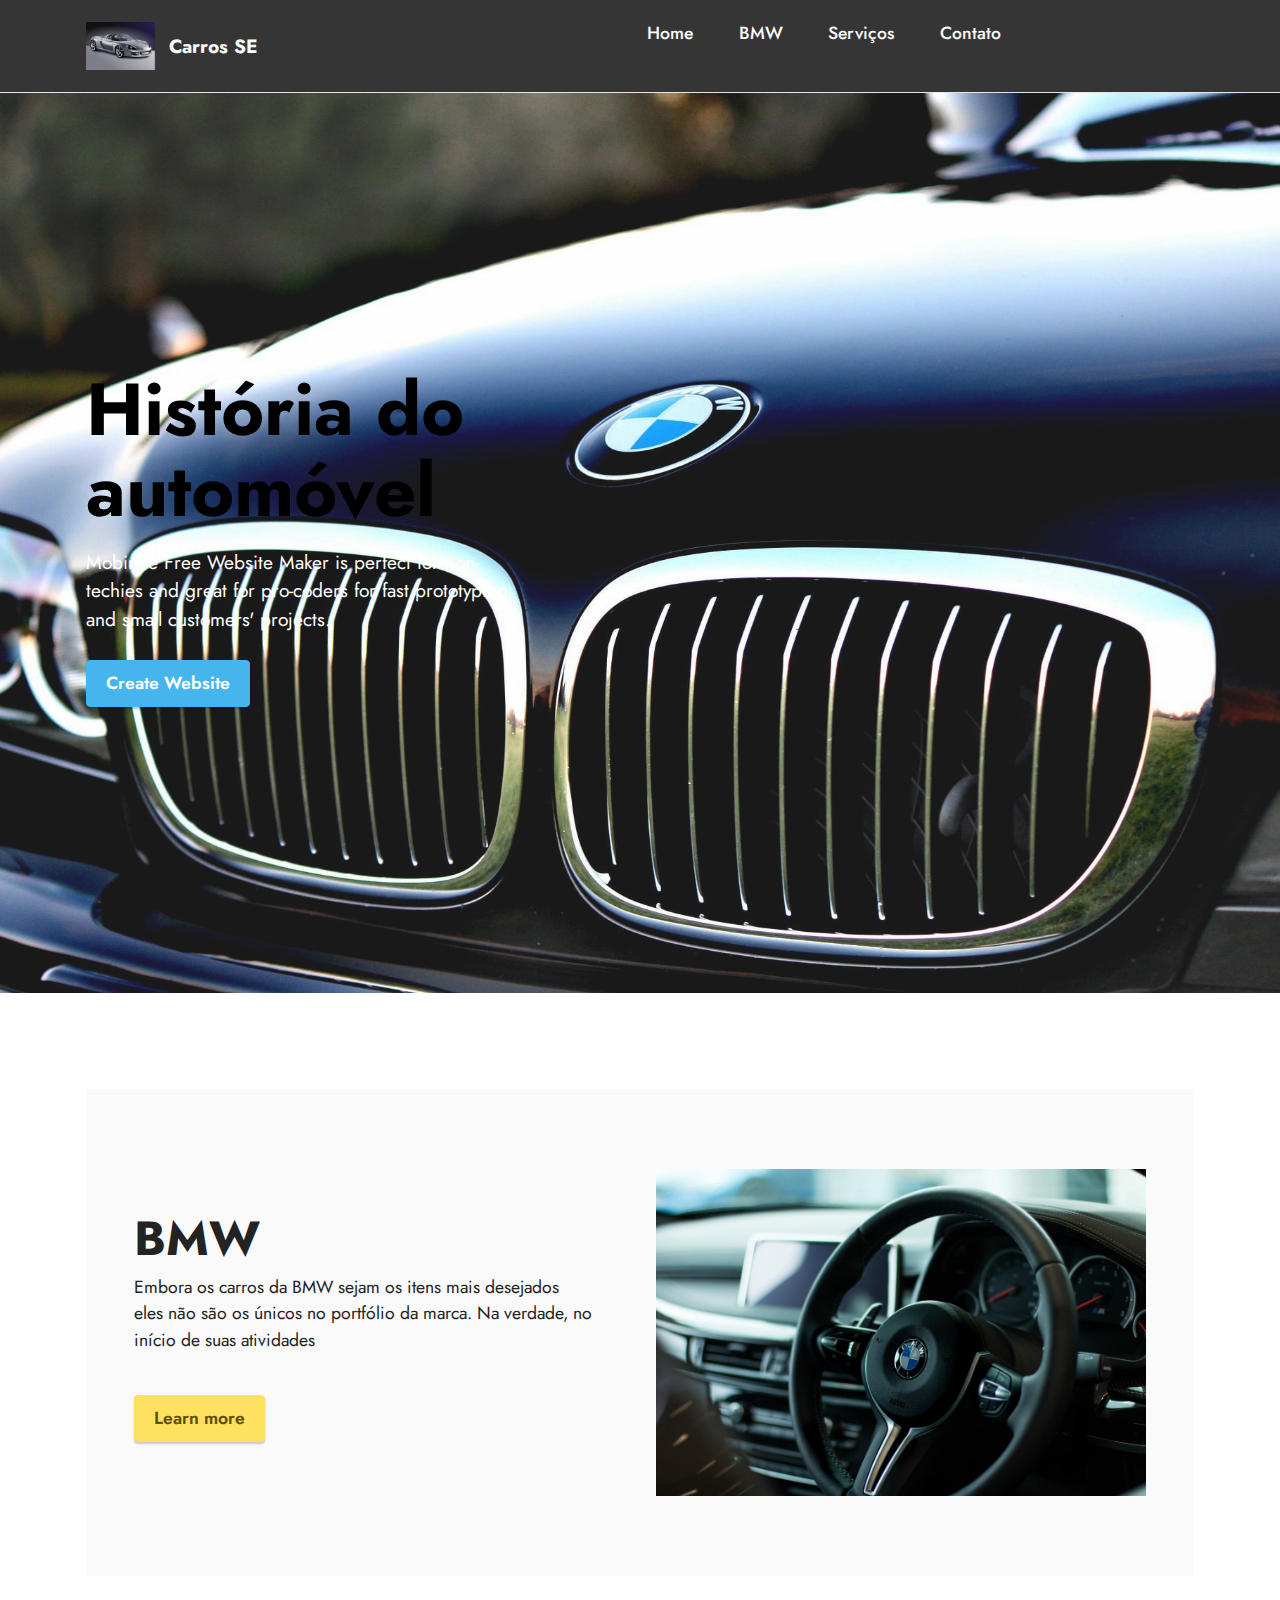
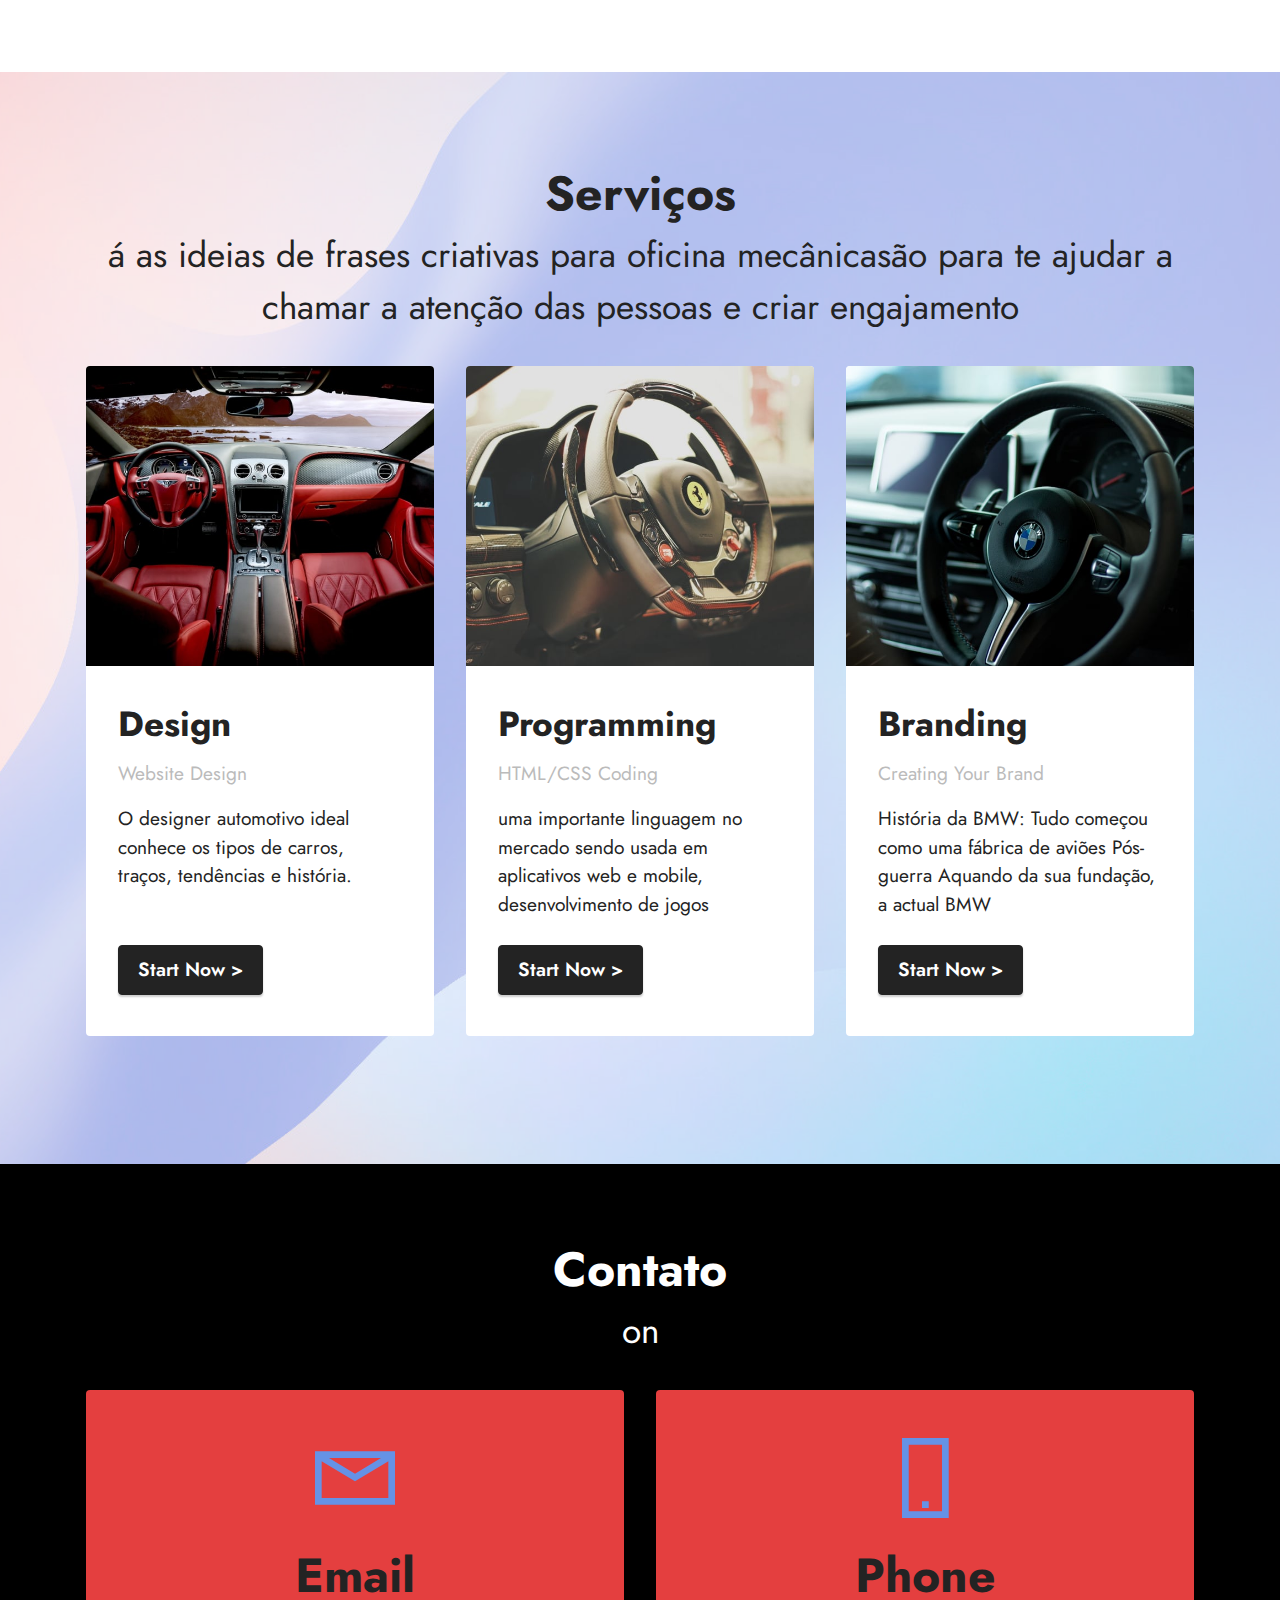
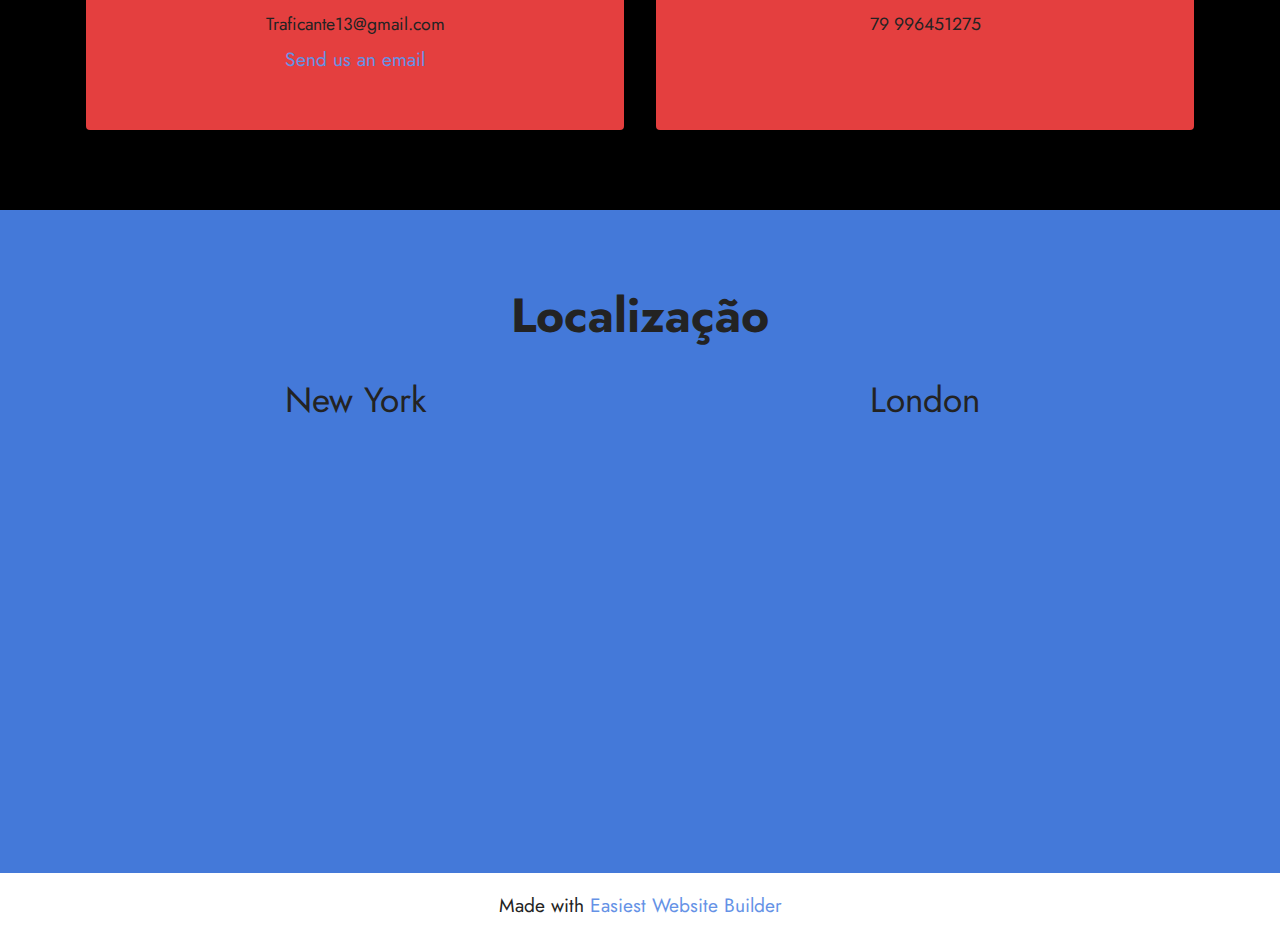
<file: index.html>
<!DOCTYPE html>
<html  >
<head>
  <!-- Site made with Mobirise Website Builder v5.8.14, https://mobirise.com -->
  <meta charset="UTF-8">
  <meta http-equiv="X-UA-Compatible" content="IE=edge">
  <meta name="generator" content="Mobirise v5.8.14, mobirise.com">
  <meta name="viewport" content="width=device-width, initial-scale=1, minimum-scale=1">
  <link rel="shortcut icon" href="assets/images/mbr-96x66.png" type="image/x-icon">
  <meta name="description" content="">
  
  
  <title>Home</title>
  <link rel="stylesheet" href="assets/web/assets/mobirise-icons2/mobirise2.css">
  <link rel="stylesheet" href="assets/bootstrap/css/bootstrap.min.css">
  <link rel="stylesheet" href="assets/bootstrap/css/bootstrap-grid.min.css">
  <link rel="stylesheet" href="assets/bootstrap/css/bootstrap-reboot.min.css">
  <link rel="stylesheet" href="assets/dropdown/css/style.css">
  <link rel="stylesheet" href="assets/socicon/css/styles.css">
  <link rel="stylesheet" href="assets/theme/css/style.css">
  <link rel="preload" href="https://fonts.googleapis.com/css?family=Jost:100,200,300,400,500,600,700,800,900,100i,200i,300i,400i,500i,600i,700i,800i,900i&display=swap" as="style" onload="this.onload=null;this.rel='stylesheet'">
  <noscript><link rel="stylesheet" href="https://fonts.googleapis.com/css?family=Jost:100,200,300,400,500,600,700,800,900,100i,200i,300i,400i,500i,600i,700i,800i,900i&display=swap"></noscript>
  <link rel="preload" as="style" href="assets/mobirise/css/mbr-additional.css"><link rel="stylesheet" href="assets/mobirise/css/mbr-additional.css" type="text/css">

  
  
  
</head>
<body>
  
  <section data-bs-version="5.1" class="menu menu1 cid-s48OLK6784" once="menu" id="menu1-h">
    

    <nav class="navbar navbar-dropdown navbar-expand-lg">
        <div class="container">
            <div class="navbar-brand">
                <span class="navbar-logo">
                    <a href="https://mobiri.se">
                        <img src="assets/images/mbr-96x66.png" alt="Mobirise Website Builder" style="height: 3rem;">
                    </a>
                </span>
                <span class="navbar-caption-wrap"><a class="navbar-caption text-white display-7" href="https://mobiri.se">Carros SE</a></span>
            </div>
            <button class="navbar-toggler" type="button" data-toggle="collapse" data-bs-toggle="collapse" data-target="#navbarSupportedContent" data-bs-target="#navbarSupportedContent" aria-controls="navbarNavAltMarkup" aria-expanded="false" aria-label="Toggle navigation">
                <div class="hamburger">
                    <span></span>
                    <span></span>
                    <span></span>
                    <span></span>
                </div>
            </button>
            <div class="collapse navbar-collapse" id="navbarSupportedContent">
                <ul class="navbar-nav nav-dropdown" data-app-modern-menu="true"><li class="nav-item"><a class="nav-link link text-white text-primary display-4" href="page2.html">Home</a></li><li class="nav-item"><a class="nav-link link text-white text-primary display-4" href="index.html#features16-1i">BMW</a></li>
                    <li class="nav-item"><a class="nav-link link text-white text-primary display-4" href="index.html#features4-1j">Serviços<br><br></a></li>
                    <li class="nav-item"><a class="nav-link link text-white text-primary display-4" href="index.html#features4-1j">Contato</a>
                    </li></ul>
                
                <div class="navbar-buttons mbr-section-btn"></div>
            </div>
        </div>
    </nav>
</section>

<section data-bs-version="5.1" class="header1 cid-tHcn3B5Ngv mbr-fullscreen" id="header1-k">

    

    
    <div class="mbr-overlay" style="opacity: 0.1; background-color: rgb(250, 250, 250);"></div>

    <div class="container">
        <div class="row">
            <div class="col-12 col-lg-5">
                <h1 class="mbr-section-title mbr-fonts-style mb-3 display-1"><strong>História do automóvel</strong></h1>
                
                <p class="mbr-text mbr-fonts-style display-7">
                    Mobirise Free Website Maker is perfect for non-techies and great for pro-coders for fast prototyping and small customers' projects.</p>
                <div class="mbr-section-btn mt-3"><a class="btn btn-info display-4" href="https://mobiri.se">Create Website</a></div>
            </div>
        </div>
    </div>
</section>

<section data-bs-version="5.1" class="features15 cid-tMi4BrBiB6" id="features16-1i">

    

    
    
    <div class="container">
        <div class="content-wrapper">
            <div class="row align-items-center">
                <div class="col-12 col-lg">
                    <div class="text-wrapper">
                        <h6 class="card-title mbr-fonts-style display-2"><strong>BMW</strong></h6>
                        <p class="mbr-text mbr-fonts-style mb-4 display-4">Embora os carros da BMW sejam os itens mais desejados eles não são os únicos no portfólio da marca. Na verdade, no início de suas atividades</p>
                        <div class="mbr-section-btn mt-3">
                            <a class="btn btn-warning display-4" href="https://mobiri.se">Learn more</a>
                        </div>
                    </div>
                </div>
                <div class="col-12 col-lg-6">
                    <div class="image-wrapper">
                        <img src="assets/images/mbr-1160x773.jpg" alt="Mobirise Website Builder">
                    </div>
                </div>
            </div>
        </div>
    </div>
</section>

<section data-bs-version="5.1" class="features4 cid-tMi5ru07K0" id="features4-1j">
    
    <div class="mbr-overlay"></div>
    <div class="container">
        <div class="mbr-section-head">
            <h4 class="mbr-section-title mbr-fonts-style align-center mb-0 display-2"><strong>Serviços</strong></h4>
            <h5 class="mbr-section-subtitle mbr-fonts-style align-center mb-0 mt-2 display-5">á as ideias de frases criativas para oficina mecânicasão para te ajudar a chamar a atenção das pessoas e criar engajamento</h5>
        </div>
        <div class="row mt-4">
            <div class="item features-image сol-12 col-md-6 col-lg-4">
                <div class="item-wrapper">
                    <div class="item-img">
                        <img src="assets/images/mbr-816x539.jpg" alt="Acho que todo homem que se preze ja teve uma paixão por algum carro" title="">
                    </div>
                    <div class="item-content">
                        <h5 class="item-title mbr-fonts-style display-5"><strong>Design</strong></h5>
                        <h6 class="item-subtitle mbr-fonts-style mt-1 display-7">Website Design</h6>
                        <p class="mbr-text mbr-fonts-style mt-3 display-7">O designer automotivo ideal conhece os tipos de carros, traços, tendências e história.&nbsp;</p>
                    </div>
                    <div class="mbr-section-btn item-footer mt-2"><a href="" class="btn item-btn btn-black display-7" target="_blank">Start Now
                            &gt;</a></div>
                </div>
            </div>
            <div class="item features-image сol-12 col-md-6 col-lg-4">
                <div class="item-wrapper">
                    <div class="item-img">
                        <img src="assets/images/mbr-816x544.jpg" alt="Comigo não foi diferente, eu ja tive o prazer de desfrutar o conforto de alguns" title="">
                    </div>
                    <div class="item-content">
                        <h5 class="item-title mbr-fonts-style display-5"><strong>Programming</strong></h5>
                        <h6 class="item-subtitle mbr-fonts-style mt-1 display-7">
                            HTML/CSS Coding</h6>
                        <p class="mbr-text mbr-fonts-style mt-3 display-7">uma importante linguagem no mercado sendo usada em aplicativos web e mobile, desenvolvimento de jogos&nbsp;</p>
                    </div>
                    <div class="mbr-section-btn item-footer mt-2"><a href="" class="btn item-btn btn-black display-7" target="_blank">Start Now
                            &gt;</a></div>
                </div>
            </div>
            <div class="item features-image сol-12 col-md-6 col-lg-4">
                <div class="item-wrapper">
                    <div class="item-img">
                        <img src="assets/images/mbr-1-816x544.jpg" alt="uns mais marcantes do que outros, porém todos únicos." title="">
                    </div>
                    <div class="item-content">
                        <h5 class="item-title mbr-fonts-style display-5"><strong>Branding</strong></h5>
                        <h6 class="item-subtitle mbr-fonts-style mt-1 display-7">Creating Your Brand</h6>
                        <p class="mbr-text mbr-fonts-style mt-3 display-7">História da BMW: Tudo começou como uma fábrica de aviões Pós-guerra Aquando da sua fundação, a actual BMW</p>
                    </div>
                    <div class="mbr-section-btn item-footer mt-2"><a href="" class="btn item-btn btn-black display-7" target="_blank">Start Now
                            &gt;</a></div>
                </div>
            </div>

        </div>
    </div>
</section>

<section data-bs-version="5.1" class="contacts1 cid-tMi6SAy9xr" id="contacts1-1l">

    

    
    
    <div class="container">
        <div class="mbr-section-head">
            <h3 class="mbr-section-title mbr-fonts-style align-center mb-0 display-2">
                <strong>Contato</strong></h3>
            <h4 class="mbr-section-subtitle mbr-fonts-style align-center mb-0 mt-2 display-5">on</h4>
        </div>
        <div class="row justify-content-center mt-4">
            <div class="card col-12 col-lg-6">
                <div class="card-wrapper">
                    <div class="card-box align-center">
                        <div class="image-wrapper">
                            <span class="mbr-iconfont mobi-mbri-letter mobi-mbri"></span>
                        </div>
                        <h4 class="card-title mbr-fonts-style mb-2 display-2">
                            <strong>Email</strong>
                        </h4>
                        <p class="mbr-text mbr-fonts-style mb-2 display-4">Traficante13@gmail.com</p>
                        <h5 class="link mbr-fonts-style display-7"><a href="mailto:info@site.com" class="text-primary">Send us an
                                email</a>
                        </h5>
                    </div>
                </div>
            </div>
            <div class="card col-12 col-lg-6">
                <div class="card-wrapper">
                    <div class="card-box align-center">
                        <div class="image-wrapper">
                            <span class="mbr-iconfont mobi-mbri-mobile-2 mobi-mbri"></span>
                        </div>
                        <h4 class="card-title mbr-fonts-style align-center mb-2 display-2">
                            <strong>Phone</strong>
                        </h4>
                        <p class="mbr-text mbr-fonts-style mb-2 display-4">79 996451275</p>
                        <h5 class="link mbr-black mbr-fonts-style display-7"></h5>
                    </div>
                </div>
            </div>
        </div>
    </div>
</section>

<section data-bs-version="5.1" class="map3 cid-tMi7SxYFPY" id="map3-1m">
    
    
    
    
    

    <div class="container">
        <div class="row">
            <div class="col-12">
                <h3 class="mbr-section-title mb-4 align-center mbr-fonts-style display-2"><strong>Localização</strong></h3>
            </div>
            <div class="col-12 col-lg-6">
                <h4 class="mbr-section-subtitle mb-3 align-center mbr-fonts-style display-5">New York</h4>
                <div class="google-map"><iframe frameborder="0" style="border:0" src="https://www.google.com/maps/embed/v1/place?key=AIzaSyBQ55g-IgRRgXrd803PTWDTb7kd6aAitNQ&amp;q=360 5th Ave, New York, NY 10118" allowfullscreen=""></iframe></div>
            </div>
            <div class="col-12 col-lg-6">
                <h4 class="mbr-section-subtitle mb-3 mt-5 mt-lg-0 align-center mbr-fonts-style display-5">London</h4>
                <div class="google-map"><iframe frameborder="0" style="border:0" src="https://www.google.com/maps/embed/v1/place?key=AIzaSyAtXm0x23nRCgazjDV2Kl3GTHRP411ougQ&amp;q=4-5 Chicheley St, South Bank, London SE1 7P" allowfullscreen=""></iframe></div>
            </div>
        </div>
    </div>
</section><section class="display-7" style="padding: 0;align-items: center;justify-content: center;flex-wrap: wrap;    align-content: center;display: flex;position: relative;height: 4rem;"><a href="https://mobiri.se/3036416" style="flex: 1 1;height: 4rem;position: absolute;width: 100%;z-index: 1;"><img alt="" style="height: 4rem;" src="[data-uri]"></a><p style="margin: 0;text-align: center;" class="display-7">Made with &#8204;</p><a style="z-index:1" href="https://mobirise.com/builder/easiest-website-builder.html">Easiest Website Builder</a></section><script src="assets/bootstrap/js/bootstrap.bundle.min.js"></script>  <script src="assets/smoothscroll/smooth-scroll.js"></script>  <script src="assets/ytplayer/index.js"></script>  <script src="assets/dropdown/js/navbar-dropdown.js"></script>  <script src="assets/theme/js/script.js"></script>  
  
  
</body>
</html>
</file>
<file: assets/web/assets/mobirise-icons2/mobirise2.css>
@font-face {
  font-family: 'Moririse2';
  font-display: swap;
  src:  url('mobirise2.eot?f2bix4');
  src:  url('mobirise2.eot?f2bix4#iefix') format('embedded-opentype'),
    url('mobirise2.ttf?f2bix4') format('truetype'),
    url('mobirise2.woff?f2bix4') format('woff'),
    url('mobirise2.svg?f2bix4#mobirise2') format('svg');
  font-weight: normal;
  font-style: normal;
}

[class^="mobi-"], [class*=" mobi-"] {
  /* use !important to prevent issues with browser extensions that change fonts */
  font-family: 'Moririse2' !important;
  speak: none;
  font-style: normal;
  font-weight: normal;
  font-variant: normal;
  text-transform: none;
  line-height: 1;

  /* Better Font Rendering =========== */
  -webkit-font-smoothing: antialiased;
  -moz-osx-font-smoothing: grayscale;
}

.mobi-mbri-add-submenu:before {
  content: "\e900";
}
.mobi-mbri-alert:before {
  content: "\e901";
}
.mobi-mbri-align-center:before {
  content: "\e902";
}
.mobi-mbri-align-justify:before {
  content: "\e903";
}
.mobi-mbri-align-left:before {
  content: "\e904";
}
.mobi-mbri-align-right:before {
  content: "\e905";
}
.mobi-mbri-android:before {
  content: "\e906";
}
.mobi-mbri-apple:before {
  content: "\e907";
}
.mobi-mbri-arrow-down:before {
  content: "\e908";
}
.mobi-mbri-arrow-next:before {
  content: "\e909";
}
.mobi-mbri-arrow-prev:before {
  content: "\e90a";
}
.mobi-mbri-arrow-up:before {
  content: "\e90b";
}
.mobi-mbri-bold:before {
  content: "\e90c";
}
.mobi-mbri-bookmark:before {
  content: "\e90d";
}
.mobi-mbri-bootstrap:before {
  content: "\e90e";
}
.mobi-mbri-briefcase:before {
  content: "\e90f";
}
.mobi-mbri-browse:before {
  content: "\e910";
}
.mobi-mbri-bulleted-list:before {
  content: "\e911";
}
.mobi-mbri-calendar:before {
  content: "\e912";
}
.mobi-mbri-camera:before {
  content: "\e913";
}
.mobi-mbri-cart-add:before {
  content: "\e914";
}
.mobi-mbri-cart-full:before {
  content: "\e915";
}
.mobi-mbri-cash:before {
  content: "\e916";
}
.mobi-mbri-change-style:before {
  content: "\e917";
}
.mobi-mbri-chat:before {
  content: "\e918";
}
.mobi-mbri-clock:before {
  content: "\e919";
}
.mobi-mbri-close:before {
  content: "\e91a";
}
.mobi-mbri-cloud:before {
  content: "\e91b";
}
.mobi-mbri-code:before {
  content: "\e91c";
}
.mobi-mbri-contact-form:before {
  content: "\e91d";
}
.mobi-mbri-credit-card:before {
  content: "\e91e";
}
.mobi-mbri-cursor-click:before {
  content: "\e91f";
}
.mobi-mbri-cust-feedback:before {
  content: "\e920";
}
.mobi-mbri-database:before {
  content: "\e921";
}
.mobi-mbri-delivery:before {
  content: "\e922";
}
.mobi-mbri-desktop:before {
  content: "\e923";
}
.mobi-mbri-devices:before {
  content: "\e924";
}
.mobi-mbri-down:before {
  content: "\e925";
}
.mobi-mbri-download-2:before {
  content: "\e926";
}
.mobi-mbri-download:before {
  content: "\e927";
}
.mobi-mbri-drag-n-drop-2:before {
  content: "\e928";
}
.mobi-mbri-drag-n-drop:before {
  content: "\e929";
}
.mobi-mbri-edit-2:before {
  content: "\e92a";
}
.mobi-mbri-edit:before {
  content: "\e92b";
}
.mobi-mbri-error:before {
  content: "\e92c";
}
.mobi-mbri-extension:before {
  content: "\e92d";
}
.mobi-mbri-features:before {
  content: "\e92e";
}
.mobi-mbri-file:before {
  content: "\e92f";
}
.mobi-mbri-flag:before {
  content: "\e930";
}
.mobi-mbri-folder:before {
  content: "\e931";
}
.mobi-mbri-gift:before {
  content: "\e932";
}
.mobi-mbri-github:before {
  content: "\e933";
}
.mobi-mbri-globe-2:before {
  content: "\e934";
}
.mobi-mbri-globe:before {
  content: "\e935";
}
.mobi-mbri-growing-chart:before {
  content: "\e936";
}
.mobi-mbri-hearth:before {
  content: "\e937";
}
.mobi-mbri-help:before {
  content: "\e938";
}
.mobi-mbri-home:before {
  content: "\e939";
}
.mobi-mbri-hot-cup:before {
  content: "\e93a";
}
.mobi-mbri-idea:before {
  content: "\e93b";
}
.mobi-mbri-image-gallery:before {
  content: "\e93c";
}
.mobi-mbri-image-slider:before {
  content: "\e93d";
}
.mobi-mbri-info:before {
  content: "\e93e";
}
.mobi-mbri-italic:before {
  content: "\e93f";
}
.mobi-mbri-key:before {
  content: "\e940";
}
.mobi-mbri-laptop:before {
  content: "\e941";
}
.mobi-mbri-layers:before {
  content: "\e942";
}
.mobi-mbri-left-right:before {
  content: "\e943";
}
.mobi-mbri-left:before {
  content: "\e944";
}
.mobi-mbri-letter:before {
  content: "\e945";
}
.mobi-mbri-like:before {
  content: "\e946";
}
.mobi-mbri-link:before {
  content: "\e947";
}
.mobi-mbri-lock:before {
  content: "\e948";
}
.mobi-mbri-login:before {
  content: "\e949";
}
.mobi-mbri-logout:before {
  content: "\e94a";
}
.mobi-mbri-magic-stick:before {
  content: "\e94b";
}
.mobi-mbri-map-pin:before {
  content: "\e94c";
}
.mobi-mbri-menu:before {
  content: "\e94d";
}
.mobi-mbri-mobile-2:before {
  content: "\e94e";
}
.mobi-mbri-mobile-horizontal:before {
  content: "\e94f";
}
.mobi-mbri-mobile:before {
  content: "\e950";
}
.mobi-mbri-mobirise:before {
  content: "\e951";
}
.mobi-mbri-more-horizontal:before {
  content: "\e952";
}
.mobi-mbri-more-vertical:before {
  content: "\e953";
}
.mobi-mbri-music:before {
  content: "\e954";
}
.mobi-mbri-new-file:before {
  content: "\e955";
}
.mobi-mbri-numbered-list:before {
  content: "\e956";
}
.mobi-mbri-opened-folder:before {
  content: "\e957";
}
.mobi-mbri-pages:before {
  content: "\e958";
}
.mobi-mbri-paper-plane:before {
  content: "\e959";
}
.mobi-mbri-paperclip:before {
  content: "\e95a";
}
.mobi-mbri-phone:before {
  content: "\e95b";
}
.mobi-mbri-photo:before {
  content: "\e95c";
}
.mobi-mbri-photos:before {
  content: "\e95d";
}
.mobi-mbri-pin:before {
  content: "\e95e";
}
.mobi-mbri-play:before {
  content: "\e95f";
}
.mobi-mbri-plus:before {
  content: "\e960";
}
.mobi-mbri-preview:before {
  content: "\e961";
}
.mobi-mbri-print:before {
  content: "\e962";
}
.mobi-mbri-protect:before {
  content: "\e963";
}
.mobi-mbri-question:before {
  content: "\e964";
}
.mobi-mbri-quote-left:before {
  content: "\e965";
}
.mobi-mbri-quote-right:before {
  content: "\e966";
}
.mobi-mbri-redo:before {
  content: "\e967";
}
.mobi-mbri-refresh:before {
  content: "\e968";
}
.mobi-mbri-responsive-2:before {
  content: "\e969";
}
.mobi-mbri-responsive:before {
  content: "\e96a";
}
.mobi-mbri-right:before {
  content: "\e96b";
}
.mobi-mbri-rocket:before {
  content: "\e96c";
}
.mobi-mbri-sad-face:before {
  content: "\e96d";
}
.mobi-mbri-sale:before {
  content: "\e96e";
}
.mobi-mbri-save:before {
  content: "\e96f";
}
.mobi-mbri-search:before {
  content: "\e970";
}
.mobi-mbri-setting-2:before {
  content: "\e971";
}
.mobi-mbri-setting-3:before {
  content: "\e972";
}
.mobi-mbri-setting:before {
  content: "\e973";
}
.mobi-mbri-share:before {
  content: "\e974";
}
.mobi-mbri-shopping-bag:before {
  content: "\e975";
}
.mobi-mbri-shopping-basket:before {
  content: "\e976";
}
.mobi-mbri-shopping-cart:before {
  content: "\e977";
}
.mobi-mbri-sites:before {
  content: "\e978";
}
.mobi-mbri-smile-face:before {
  content: "\e979";
}
.mobi-mbri-speed:before {
  content: "\e97a";
}
.mobi-mbri-star:before {
  content: "\e97b";
}
.mobi-mbri-success:before {
  content: "\e97c";
}
.mobi-mbri-sun:before {
  content: "\e97d";
}
.mobi-mbri-sun2:before {
  content: "\e97e";
}
.mobi-mbri-tablet-vertical:before {
  content: "\e97f";
}
.mobi-mbri-tablet:before {
  content: "\e980";
}
.mobi-mbri-target:before {
  content: "\e981";
}
.mobi-mbri-timer:before {
  content: "\e982";
}
.mobi-mbri-to-ftp:before {
  content: "\e983";
}
.mobi-mbri-to-local-drive:before {
  content: "\e984";
}
.mobi-mbri-touch-swipe:before {
  content: "\e985";
}
.mobi-mbri-touch:before {
  content: "\e986";
}
.mobi-mbri-trash:before {
  content: "\e987";
}
.mobi-mbri-underline:before {
  content: "\e988";
}
.mobi-mbri-undo:before {
  content: "\e989";
}
.mobi-mbri-unlink:before {
  content: "\e98a";
}
.mobi-mbri-unlock:before {
  content: "\e98b";
}
.mobi-mbri-up-down:before {
  content: "\e98c";
}
.mobi-mbri-up:before {
  content: "\e98d";
}
.mobi-mbri-update:before {
  content: "\e98e";
}
.mobi-mbri-upload-2:before {
  content: "\e98f";
}
.mobi-mbri-upload:before {
  content: "\e990";
}
.mobi-mbri-user-2:before {
  content: "\e991";
}
.mobi-mbri-user:before {
  content: "\e992";
}
.mobi-mbri-users:before {
  content: "\e993";
}
.mobi-mbri-video-play:before {
  content: "\e994";
}
.mobi-mbri-video:before {
  content: "\e995";
}
.mobi-mbri-watch:before {
  content: "\e996";
}
.mobi-mbri-website-theme-2:before {
  content: "\e997";
}
.mobi-mbri-website-theme:before {
  content: "\e998";
}
.mobi-mbri-wifi:before {
  content: "\e999";
}
.mobi-mbri-windows:before {
  content: "\e99a";
}
.mobi-mbri-zoom-in:before {
  content: "\e99b";
}
.mobi-mbri-zoom-out:before {
  content: "\e99c";
}
</file>
<file: assets/dropdown/css/style.css>
.navbar-dropdown {
  left: 0;
  padding: 0;
  position: absolute;
  right: 0;
  top: 0;
  transition: all 0.45s ease;
  z-index: 1030;
  background: #282828; }
  .navbar-dropdown .navbar-logo {
    margin-right: 0.8rem;
    transition: margin 0.3s ease-in-out;
    vertical-align: middle; }
    .navbar-dropdown .navbar-logo img {
      height: 3.125rem;
      transition: all 0.3s ease-in-out; }
    .navbar-dropdown .navbar-logo.mbr-iconfont {
      font-size: 3.125rem;
      line-height: 3.125rem; }
  .navbar-dropdown .navbar-caption {
    font-weight: 700;
    white-space: normal;
    vertical-align: -4px;
    line-height: 3.125rem !important; }
    .navbar-dropdown .navbar-caption, .navbar-dropdown .navbar-caption:hover {
      color: inherit;
      text-decoration: none; }
  .navbar-dropdown .mbr-iconfont + .navbar-caption {
    vertical-align: -1px; }
  .navbar-dropdown.navbar-fixed-top {
    position: fixed; }
  .navbar-dropdown .navbar-brand span {
    vertical-align: -4px; }
  .navbar-dropdown.bg-color.transparent {
    background: none; }
  .navbar-dropdown.navbar-short .navbar-brand {
    padding: 0.625rem 0; }
    .navbar-dropdown.navbar-short .navbar-brand span {
      vertical-align: -1px; }
  .navbar-dropdown.navbar-short .navbar-caption {
    line-height: 2.375rem !important;
    vertical-align: -2px; }
  .navbar-dropdown.navbar-short .navbar-logo {
    margin-right: 0.5rem; }
    .navbar-dropdown.navbar-short .navbar-logo img {
      height: 2.375rem; }
    .navbar-dropdown.navbar-short .navbar-logo.mbr-iconfont {
      font-size: 2.375rem;
      line-height: 2.375rem; }
  .navbar-dropdown.navbar-short .mbr-table-cell {
    height: 3.625rem; }
  .navbar-dropdown .navbar-close {
    left: 0.6875rem;
    position: fixed;
    top: 0.75rem;
    z-index: 1000; }
  .navbar-dropdown .hamburger-icon {
    content: "";
    display: inline-block;
    vertical-align: middle;
    width: 16px;
    -webkit-box-shadow: 0 -6px 0 1px #282828,0 0 0 1px #282828,0 6px 0 1px #282828;
    -moz-box-shadow: 0 -6px 0 1px #282828,0 0 0 1px #282828,0 6px 0 1px #282828;
    box-shadow: 0 -6px 0 1px #282828,0 0 0 1px #282828,0 6px 0 1px #282828; }

.dropdown-menu .dropdown-toggle[data-toggle="dropdown-submenu"]::after {
  border-bottom: 0.35em solid transparent;
  border-left: 0.35em solid;
  border-right: 0;
  border-top: 0.35em solid transparent;
  margin-left: 0.3rem; }

.dropdown-menu .dropdown-item:focus {
  outline: 0; }

.nav-dropdown {
  font-size: 0.75rem;
  font-weight: 500;
  height: auto !important; }
  .nav-dropdown .nav-btn {
    padding-left: 1rem; }
  .nav-dropdown .link {
    margin: .667em 1.667em;
    font-weight: 500;
    padding: 0;
    transition: color .2s ease-in-out; }
    .nav-dropdown .link.dropdown-toggle {
      margin-right: 2.583em; }
      .nav-dropdown .link.dropdown-toggle::after {
        margin-left: .25rem;
        border-top: 0.35em solid;
        border-right: 0.35em solid transparent;
        border-left: 0.35em solid transparent;
        border-bottom: 0; }
      .nav-dropdown .link.dropdown-toggle[aria-expanded="true"] {
        margin: 0;
        padding: 0.667em 3.263em  0.667em 1.667em; }
  .nav-dropdown .link::after,
  .nav-dropdown .dropdown-item::after {
    color: inherit; }
  .nav-dropdown .btn {
    font-size: 0.75rem;
    font-weight: 700;
    letter-spacing: 0;
    margin-bottom: 0;
    padding-left: 1.25rem;
    padding-right: 1.25rem; }
  .nav-dropdown .dropdown-menu {
    border-radius: 0;
    border: 0;
    left: 0;
    margin: 0;
    padding-bottom: 1.25rem;
    padding-top: 1.25rem;
    position: relative; }
  .nav-dropdown .dropdown-submenu {
    margin-left: 0.125rem;
    top: 0; }
  .nav-dropdown .dropdown-item {
    font-weight: 500;
    line-height: 2;
    padding: 0.3846em 4.615em 0.3846em 1.5385em;
    position: relative;
    transition: color .2s ease-in-out, background-color .2s ease-in-out; }
    .nav-dropdown .dropdown-item::after {
      margin-top: -0.3077em;
      position: absolute;
      right: 1.1538em;
      top: 50%; }
    .nav-dropdown .dropdown-item:focus, .nav-dropdown .dropdown-item:hover {
      background: none; }

@media (max-width: 767px) {
  .nav-dropdown.navbar-toggleable-sm {
    bottom: 0;
    display: none;
    left: 0;
    overflow-x: hidden;
    position: fixed;
    top: 0;
    transform: translateX(-100%);
    -ms-transform: translateX(-100%);
    -webkit-transform: translateX(-100%);
    width: 18.75rem;
    z-index: 999; } }
.nav-dropdown.navbar-toggleable-xl {
  bottom: 0;
  display: none;
  left: 0;
  overflow-x: hidden;
  position: fixed;
  top: 0;
  transform: translateX(-100%);
  -ms-transform: translateX(-100%);
  -webkit-transform: translateX(-100%);
  width: 18.75rem;
  z-index: 999; }

.nav-dropdown-sm {
  display: block !important;
  overflow-x: hidden;
  overflow: auto;
  padding-top: 3.875rem; }
  .nav-dropdown-sm::after {
    content: "";
    display: block;
    height: 3rem;
    width: 100%; }
  .nav-dropdown-sm.collapse.in ~ .navbar-close {
    display: block !important; }
  .nav-dropdown-sm.collapsing, .nav-dropdown-sm.collapse.in {
    transform: translateX(0);
    -ms-transform: translateX(0);
    -webkit-transform: translateX(0);
    transition: all 0.25s ease-out;
    -webkit-transition: all 0.25s ease-out;
    background: #282828; }
  .nav-dropdown-sm.collapsing[aria-expanded="false"] {
    transform: translateX(-100%);
    -ms-transform: translateX(-100%);
    -webkit-transform: translateX(-100%); }
  .nav-dropdown-sm .nav-item {
    display: block;
    margin-left: 0 !important;
    padding-left: 0; }
  .nav-dropdown-sm .link,
  .nav-dropdown-sm .dropdown-item {
    border-top: 1px dotted rgba(255, 255, 255, 0.1);
    font-size: 0.8125rem;
    line-height: 1.6;
    margin: 0 !important;
    padding: 0.875rem 2.4rem 0.875rem 1.5625rem !important;
    position: relative;
    white-space: normal; }
    .nav-dropdown-sm .link:focus, .nav-dropdown-sm .link:hover,
    .nav-dropdown-sm .dropdown-item:focus,
    .nav-dropdown-sm .dropdown-item:hover {
      background: rgba(0, 0, 0, 0.2) !important;
      color: #c0a375; }
  .nav-dropdown-sm .nav-btn {
    position: relative;
    padding: 1.5625rem 1.5625rem 0 1.5625rem; }
    .nav-dropdown-sm .nav-btn::before {
      border-top: 1px dotted rgba(255, 255, 255, 0.1);
      content: "";
      left: 0;
      position: absolute;
      top: 0;
      width: 100%; }
    .nav-dropdown-sm .nav-btn + .nav-btn {
      padding-top: 0.625rem; }
      .nav-dropdown-sm .nav-btn + .nav-btn::before {
        display: none; }
  .nav-dropdown-sm .btn {
    padding: 0.625rem 0; }
  .nav-dropdown-sm .dropdown-toggle[data-toggle="dropdown-submenu"]::after {
    margin-left: .25rem;
    border-top: 0.35em solid;
    border-right: 0.35em solid transparent;
    border-left: 0.35em solid transparent;
    border-bottom: 0; }
  .nav-dropdown-sm .dropdown-toggle[data-toggle="dropdown-submenu"][aria-expanded="true"]::after {
    border-top: 0;
    border-right: 0.35em solid transparent;
    border-left: 0.35em solid transparent;
    border-bottom: 0.35em solid; }
  .nav-dropdown-sm .dropdown-menu {
    margin: 0;
    padding: 0;
    position: relative;
    top: 0;
    left: 0;
    width: 100%;
    border: 0;
    float: none;
    border-radius: 0;
    background: none; }
  .nav-dropdown-sm .dropdown-submenu {
    left: 100%;
    margin-left: 0.125rem;
    margin-top: -1.25rem;
    top: 0; }

.navbar-toggleable-sm .nav-dropdown .dropdown-menu {
  position: absolute; }

.navbar-toggleable-sm .nav-dropdown .dropdown-submenu {
  left: 100%;
  margin-left: 0.125rem;
  margin-top: -1.25rem;
  top: 0; }

.navbar-toggleable-sm.opened .nav-dropdown .dropdown-menu {
  position: relative; }

.navbar-toggleable-sm.opened .nav-dropdown .dropdown-submenu {
  left: 0;
  margin-left: 00rem;
  margin-top: 0rem;
  top: 0; }

.is-builder .nav-dropdown.collapsing {
  transition: none !important; }
</file>
<file: assets/socicon/css/styles.css>
@charset "UTF-8";

@font-face {
  font-family: 'Socicon';
  src:  url('../fonts/socicon.eot');
  src:  url('../fonts/socicon.eot?#iefix') format('embedded-opentype'),
    url('../fonts/socicon.woff2') format('woff2'),
    url('../fonts/socicon.ttf') format('truetype'),
    url('../fonts/socicon.woff') format('woff'),
    url('../fonts/socicon.svg#socicon') format('svg');
  font-weight: normal;
  font-style: normal;
  font-display: swap;
}

[data-icon]:before {
  font-family: "socicon" !important;
  content: attr(data-icon);
  font-style: normal !important;
  font-weight: normal !important;
  font-variant: normal !important;
  text-transform: none !important;
  speak: none;
  line-height: 1;
  -webkit-font-smoothing: antialiased;
  -moz-osx-font-smoothing: grayscale;
}

[class^="socicon-"], [class*=" socicon-"] {
  /* use !important to prevent issues with browser extensions that change fonts */
  font-family: 'Socicon' !important;
  speak: none;
  font-style: normal;
  font-weight: normal;
  font-variant: normal;
  text-transform: none;
  line-height: 1;

  /* Better Font Rendering =========== */
  -webkit-font-smoothing: antialiased;
  -moz-osx-font-smoothing: grayscale;
}

.socicon-eitaa:before {
  content: "\e97c";
}
.socicon-soroush:before {
  content: "\e97d";
}
.socicon-bale:before {
  content: "\e97e";
}
.socicon-zazzle:before {
  content: "\e97b";
}
.socicon-society6:before {
  content: "\e97a";
}
.socicon-redbubble:before {
  content: "\e979";
}
.socicon-avvo:before {
  content: "\e978";
}
.socicon-stitcher:before {
  content: "\e977";
}
.socicon-googlehangouts:before {
  content: "\e974";
}
.socicon-dlive:before {
  content: "\e975";
}
.socicon-vsco:before {
  content: "\e976";
}
.socicon-flipboard:before {
  content: "\e973";
}
.socicon-ubuntu:before {
  content: "\e958";
}
.socicon-artstation:before {
  content: "\e959";
}
.socicon-invision:before {
  content: "\e95a";
}
.socicon-torial:before {
  content: "\e95b";
}
.socicon-collectorz:before {
  content: "\e95c";
}
.socicon-seenthis:before {
  content: "\e95d";
}
.socicon-googleplaymusic:before {
  content: "\e95e";
}
.socicon-debian:before {
  content: "\e95f";
}
.socicon-filmfreeway:before {
  content: "\e960";
}
.socicon-gnome:before {
  content: "\e961";
}
.socicon-itchio:before {
  content: "\e962";
}
.socicon-jamendo:before {
  content: "\e963";
}
.socicon-mix:before {
  content: "\e964";
}
.socicon-sharepoint:before {
  content: "\e965";
}
.socicon-tinder:before {
  content: "\e966";
}
.socicon-windguru:before {
  content: "\e967";
}
.socicon-cdbaby:before {
  content: "\e968";
}
.socicon-elementaryos:before {
  content: "\e969";
}
.socicon-stage32:before {
  content: "\e96a";
}
.socicon-tiktok:before {
  content: "\e96b";
}
.socicon-gitter:before {
  content: "\e96c";
}
.socicon-letterboxd:before {
  content: "\e96d";
}
.socicon-threema:before {
  content: "\e96e";
}
.socicon-splice:before {
  content: "\e96f";
}
.socicon-metapop:before {
  content: "\e970";
}
.socicon-naver:before {
  content: "\e971";
}
.socicon-remote:before {
  content: "\e972";
}
.socicon-internet:before {
  content: "\e957";
}
.socicon-moddb:before {
  content: "\e94b";
}
.socicon-indiedb:before {
  content: "\e94c";
}
.socicon-traxsource:before {
  content: "\e94d";
}
.socicon-gamefor:before {
  content: "\e94e";
}
.socicon-pixiv:before {
  content: "\e94f";
}
.socicon-myanimelist:before {
  content: "\e950";
}
.socicon-blackberry:before {
  content: "\e951";
}
.socicon-wickr:before {
  content: "\e952";
}
.socicon-spip:before {
  content: "\e953";
}
.socicon-napster:before {
  content: "\e954";
}
.socicon-beatport:before {
  content: "\e955";
}
.socicon-hackerone:before {
  content: "\e956";
}
.socicon-hackernews:before {
  content: "\e946";
}
.socicon-smashwords:before {
  content: "\e947";
}
.socicon-kobo:before {
  content: "\e948";
}
.socicon-bookbub:before {
  content: "\e949";
}
.socicon-mailru:before {
  content: "\e94a";
}
.socicon-gitlab:before {
  content: "\e945";
}
.socicon-instructables:before {
  content: "\e944";
}
.socicon-portfolio:before {
  content: "\e943";
}
.socicon-codered:before {
  content: "\e940";
}
.socicon-origin:before {
  content: "\e941";
}
.socicon-nextdoor:before {
  content: "\e942";
}
.socicon-udemy:before {
  content: "\e93f";
}
.socicon-livemaster:before {
  content: "\e93e";
}
.socicon-crunchbase:before {
  content: "\e93b";
}
.socicon-homefy:before {
  content: "\e93c";
}
.socicon-calendly:before {
  content: "\e93d";
}
.socicon-realtor:before {
  content: "\e90f";
}
.socicon-tidal:before {
  content: "\e910";
}
.socicon-qobuz:before {
  content: "\e911";
}
.socicon-natgeo:before {
  content: "\e912";
}
.socicon-mastodon:before {
  content: "\e913";
}
.socicon-unsplash:before {
  content: "\e914";
}
.socicon-homeadvisor:before {
  content: "\e915";
}
.socicon-angieslist:before {
  content: "\e916";
}
.socicon-codepen:before {
  content: "\e917";
}
.socicon-slack:before {
  content: "\e918";
}
.socicon-openaigym:before {
  content: "\e919";
}
.socicon-logmein:before {
  content: "\e91a";
}
.socicon-fiverr:before {
  content: "\e91b";
}
.socicon-gotomeeting:before {
  content: "\e91c";
}
.socicon-aliexpress:before {
  content: "\e91d";
}
.socicon-guru:before {
  content: "\e91e";
}
.socicon-appstore:before {
  content: "\e91f";
}
.socicon-homes:before {
  content: "\e920";
}
.socicon-zoom:before {
  content: "\e921";
}
.socicon-alibaba:before {
  content: "\e922";
}
.socicon-craigslist:before {
  content: "\e923";
}
.socicon-wix:before {
  content: "\e924";
}
.socicon-redfin:before {
  content: "\e925";
}
.socicon-googlecalendar:before {
  content: "\e926";
}
.socicon-shopify:before {
  content: "\e927";
}
.socicon-freelancer:before {
  content: "\e928";
}
.socicon-seedrs:before {
  content: "\e929";
}
.socicon-bing:before {
  content: "\e92a";
}
.socicon-doodle:before {
  content: "\e92b";
}
.socicon-bonanza:before {
  content: "\e92c";
}
.socicon-squarespace:before {
  content: "\e92d";
}
.socicon-toptal:before {
  content: "\e92e";
}
.socicon-gust:before {
  content: "\e92f";
}
.socicon-ask:before {
  content: "\e930";
}
.socicon-trulia:before {
  content: "\e931";
}
.socicon-loomly:before {
  content: "\e932";
}
.socicon-ghost:before {
  content: "\e933";
}
.socicon-upwork:before {
  content: "\e934";
}
.socicon-fundable:before {
  content: "\e935";
}
.socicon-booking:before {
  content: "\e936";
}
.socicon-googlemaps:before {
  content: "\e937";
}
.socicon-zillow:before {
  content: "\e938";
}
.socicon-niconico:before {
  content: "\e939";
}
.socicon-toneden:before {
  content: "\e93a";
}
.socicon-augment:before {
  content: "\e908";
}
.socicon-bitbucket:before {
  content: "\e909";
}
.socicon-fyuse:before {
  content: "\e90a";
}
.socicon-yt-gaming:before {
  content: "\e90b";
}
.socicon-sketchfab:before {
  content: "\e90c";
}
.socicon-mobcrush:before {
  content: "\e90d";
}
.socicon-microsoft:before {
  content: "\e90e";
}
.socicon-pandora:before {
  content: "\e907";
}
.socicon-messenger:before {
  content: "\e906";
}
.socicon-gamewisp:before {
  content: "\e905";
}
.socicon-bloglovin:before {
  content: "\e904";
}
.socicon-tunein:before {
  content: "\e903";
}
.socicon-gamejolt:before {
  content: "\e901";
}
.socicon-trello:before {
  content: "\e902";
}
.socicon-spreadshirt:before {
  content: "\e900";
}
.socicon-500px:before {
  content: "\e000";
}
.socicon-8tracks:before {
  content: "\e001";
}
.socicon-airbnb:before {
  content: "\e002";
}
.socicon-alliance:before {
  content: "\e003";
}
.socicon-amazon:before {
  content: "\e004";
}
.socicon-amplement:before {
  content: "\e005";
}
.socicon-android:before {
  content: "\e006";
}
.socicon-angellist:before {
  content: "\e007";
}
.socicon-apple:before {
  content: "\e008";
}
.socicon-appnet:before {
  content: "\e009";
}
.socicon-baidu:before {
  content: "\e00a";
}
.socicon-bandcamp:before {
  content: "\e00b";
}
.socicon-battlenet:before {
  content: "\e00c";
}
.socicon-mixer:before {
  content: "\e00d";
}
.socicon-bebee:before {
  content: "\e00e";
}
.socicon-bebo:before {
  content: "\e00f";
}
.socicon-behance:before {
  content: "\e010";
}
.socicon-blizzard:before {
  content: "\e011";
}
.socicon-blogger:before {
  content: "\e012";
}
.socicon-buffer:before {
  content: "\e013";
}
.socicon-chrome:before {
  content: "\e014";
}
.socicon-coderwall:before {
  content: "\e015";
}
.socicon-curse:before {
  content: "\e016";
}
.socicon-dailymotion:before {
  content: "\e017";
}
.socicon-deezer:before {
  content: "\e018";
}
.socicon-delicious:before {
  content: "\e019";
}
.socicon-deviantart:before {
  content: "\e01a";
}
.socicon-diablo:before {
  content: "\e01b";
}
.socicon-digg:before {
  content: "\e01c";
}
.socicon-discord:before {
  content: "\e01d";
}
.socicon-disqus:before {
  content: "\e01e";
}
.socicon-douban:before {
  content: "\e01f";
}
.socicon-draugiem:before {
  content: "\e020";
}
.socicon-dribbble:before {
  content: "\e021";
}
.socicon-drupal:before {
  content: "\e022";
}
.socicon-ebay:before {
  content: "\e023";
}
.socicon-ello:before {
  content: "\e024";
}
.socicon-endomodo:before {
  content: "\e025";
}
.socicon-envato:before {
  content: "\e026";
}
.socicon-etsy:before {
  content: "\e027";
}
.socicon-facebook:before {
  content: "\e028";
}
.socicon-feedburner:before {
  content: "\e029";
}
.socicon-filmweb:before {
  content: "\e02a";
}
.socicon-firefox:before {
  content: "\e02b";
}
.socicon-flattr:before {
  content: "\e02c";
}
.socicon-flickr:before {
  content: "\e02d";
}
.socicon-formulr:before {
  content: "\e02e";
}
.socicon-forrst:before {
  content: "\e02f";
}
.socicon-foursquare:before {
  content: "\e030";
}
.socicon-friendfeed:before {
  content: "\e031";
}
.socicon-github:before {
  content: "\e032";
}
.socicon-goodreads:before {
  content: "\e033";
}
.socicon-google:before {
  content: "\e034";
}
.socicon-googlescholar:before {
  content: "\e035";
}
.socicon-googlegroups:before {
  content: "\e036";
}
.socicon-googlephotos:before {
  content: "\e037";
}
.socicon-googleplus:before {
  content: "\e038";
}
.socicon-grooveshark:before {
  content: "\e039";
}
.socicon-hackerrank:before {
  content: "\e03a";
}
.socicon-hearthstone:before {
  content: "\e03b";
}
.socicon-hellocoton:before {
  content: "\e03c";
}
.socicon-heroes:before {
  content: "\e03d";
}
.socicon-smashcast:before {
  content: "\e03e";
}
.socicon-horde:before {
  content: "\e03f";
}
.socicon-houzz:before {
  content: "\e040";
}
.socicon-icq:before {
  content: "\e041";
}
.socicon-identica:before {
  content: "\e042";
}
.socicon-imdb:before {
  content: "\e043";
}
.socicon-instagram:before {
  content: "\e044";
}
.socicon-issuu:before {
  content: "\e045";
}
.socicon-istock:before {
  content: "\e046";
}
.socicon-itunes:before {
  content: "\e047";
}
.socicon-keybase:before {
  content: "\e048";
}
.socicon-lanyrd:before {
  content: "\e049";
}
.socicon-lastfm:before {
  content: "\e04a";
}
.socicon-line:before {
  content: "\e04b";
}
.socicon-linkedin:before {
  content: "\e04c";
}
.socicon-livejournal:before {
  content: "\e04d";
}
.socicon-lyft:before {
  content: "\e04e";
}
.socicon-macos:before {
  content: "\e04f";
}
.socicon-mail:before {
  content: "\e050";
}
.socicon-medium:before {
  content: "\e051";
}
.socicon-meetup:before {
  content: "\e052";
}
.socicon-mixcloud:before {
  content: "\e053";
}
.socicon-modelmayhem:before {
  content: "\e054";
}
.socicon-mumble:before {
  content: "\e055";
}
.socicon-myspace:before {
  content: "\e056";
}
.socicon-newsvine:before {
  content: "\e057";
}
.socicon-nintendo:before {
  content: "\e058";
}
.socicon-npm:before {
  content: "\e059";
}
.socicon-odnoklassniki:before {
  content: "\e05a";
}
.socicon-openid:before {
  content: "\e05b";
}
.socicon-opera:before {
  content: "\e05c";
}
.socicon-outlook:before {
  content: "\e05d";
}
.socicon-overwatch:before {
  content: "\e05e";
}
.socicon-patreon:before {
  content: "\e05f";
}
.socicon-paypal:before {
  content: "\e060";
}
.socicon-periscope:before {
  content: "\e061";
}
.socicon-persona:before {
  content: "\e062";
}
.socicon-pinterest:before {
  content: "\e063";
}
.socicon-play:before {
  content: "\e064";
}
.socicon-player:before {
  content: "\e065";
}
.socicon-playstation:before {
  content: "\e066";
}
.socicon-pocket:before {
  content: "\e067";
}
.socicon-qq:before {
  content: "\e068";
}
.socicon-quora:before {
  content: "\e069";
}
.socicon-raidcall:before {
  content: "\e06a";
}
.socicon-ravelry:before {
  content: "\e06b";
}
.socicon-reddit:before {
  content: "\e06c";
}
.socicon-renren:before {
  content: "\e06d";
}
.socicon-researchgate:before {
  content: "\e06e";
}
.socicon-residentadvisor:before {
  content: "\e06f";
}
.socicon-reverbnation:before {
  content: "\e070";
}
.socicon-rss:before {
  content: "\e071";
}
.socicon-sharethis:before {
  content: "\e072";
}
.socicon-skype:before {
  content: "\e073";
}
.socicon-slideshare:before {
  content: "\e074";
}
.socicon-smugmug:before {
  content: "\e075";
}
.socicon-snapchat:before {
  content: "\e076";
}
.socicon-songkick:before {
  content: "\e077";
}
.socicon-soundcloud:before {
  content: "\e078";
}
.socicon-spotify:before {
  content: "\e079";
}
.socicon-stackexchange:before {
  content: "\e07a";
}
.socicon-stackoverflow:before {
  content: "\e07b";
}
.socicon-starcraft:before {
  content: "\e07c";
}
.socicon-stayfriends:before {
  content: "\e07d";
}
.socicon-steam:before {
  content: "\e07e";
}
.socicon-storehouse:before {
  content: "\e07f";
}
.socicon-strava:before {
  content: "\e080";
}
.socicon-streamjar:before {
  content: "\e081";
}
.socicon-stumbleupon:before {
  content: "\e082";
}
.socicon-swarm:before {
  content: "\e083";
}
.socicon-teamspeak:before {
  content: "\e084";
}
.socicon-teamviewer:before {
  content: "\e085";
}
.socicon-technorati:before {
  content: "\e086";
}
.socicon-telegram:before {
  content: "\e087";
}
.socicon-tripadvisor:before {
  content: "\e088";
}
.socicon-tripit:before {
  content: "\e089";
}
.socicon-triplej:before {
  content: "\e08a";
}
.socicon-tumblr:before {
  content: "\e08b";
}
.socicon-twitch:before {
  content: "\e08c";
}
.socicon-twitter:before {
  content: "\e08d";
}
.socicon-uber:before {
  content: "\e08e";
}
.socicon-ventrilo:before {
  content: "\e08f";
}
.socicon-viadeo:before {
  content: "\e090";
}
.socicon-viber:before {
  content: "\e091";
}
.socicon-viewbug:before {
  content: "\e092";
}
.socicon-vimeo:before {
  content: "\e093";
}
.socicon-vine:before {
  content: "\e094";
}
.socicon-vkontakte:before {
  content: "\e095";
}
.socicon-warcraft:before {
  content: "\e096";
}
.socicon-wechat:before {
  content: "\e097";
}
.socicon-weibo:before {
  content: "\e098";
}
.socicon-whatsapp:before {
  content: "\e099";
}
.socicon-wikipedia:before {
  content: "\e09a";
}
.socicon-windows:before {
  content: "\e09b";
}
.socicon-wordpress:before {
  content: "\e09c";
}
.socicon-wykop:before {
  content: "\e09d";
}
.socicon-xbox:before {
  content: "\e09e";
}
.socicon-xing:before {
  content: "\e09f";
}
.socicon-yahoo:before {
  content: "\e0a0";
}
.socicon-yammer:before {
  content: "\e0a1";
}
.socicon-yandex:before {
  content: "\e0a2";
}
.socicon-yelp:before {
  content: "\e0a3";
}
.socicon-younow:before {
  content: "\e0a4";
}
.socicon-youtube:before {
  content: "\e0a5";
}
.socicon-zapier:before {
  content: "\e0a6";
}
.socicon-zerply:before {
  content: "\e0a7";
}
.socicon-zomato:before {
  content: "\e0a8";
}
.socicon-zynga:before {
  content: "\e0a9";
}
</file>
<file: assets/theme/css/style.css>
@charset "UTF-8";
section {
  background-color: #ffffff;
}

body {
  font-style: normal;
  line-height: 1.5;
  font-weight: 400;
  color: #232323;
  position: relative;
}

button {
  background-color: transparent;
  border-color: transparent;
}

section,
.container,
.container-fluid {
  position: relative;
  word-wrap: break-word;
}

a.mbr-iconfont:hover {
  text-decoration: none;
}

.article .lead p,
.article .lead ul,
.article .lead ol,
.article .lead pre,
.article .lead blockquote {
  margin-bottom: 0;
}

a {
  font-style: normal;
  font-weight: 400;
  cursor: pointer;
}
a, a:hover {
  text-decoration: none;
}

.mbr-section-title {
  font-style: normal;
  line-height: 1.3;
}

.mbr-section-subtitle {
  line-height: 1.3;
}

.mbr-text {
  font-style: normal;
  line-height: 1.7;
}

h1,
h2,
h3,
h4,
h5,
h6,
.display-1,
.display-2,
.display-4,
.display-5,
.display-7,
span,
p,
a {
  line-height: 1;
  word-break: break-word;
  word-wrap: break-word;
  font-weight: 400;
}

b,
strong {
  font-weight: bold;
}

input:-webkit-autofill, input:-webkit-autofill:hover, input:-webkit-autofill:focus, input:-webkit-autofill:active {
  transition-delay: 9999s;
  -webkit-transition-property: background-color, color;
  transition-property: background-color, color;
}

textarea[type=hidden] {
  display: none;
}

section {
  background-position: 50% 50%;
  background-repeat: no-repeat;
  background-size: cover;
}
section .mbr-background-video,
section .mbr-background-video-preview {
  position: absolute;
  bottom: 0;
  left: 0;
  right: 0;
  top: 0;
}

.hidden {
  visibility: hidden;
}

.mbr-z-index20 {
  z-index: 20;
}

/*! Base colors */
.mbr-white {
  color: #ffffff;
}

.mbr-black {
  color: #111111;
}

.mbr-bg-white {
  background-color: #ffffff;
}

.mbr-bg-black {
  background-color: #000000;
}

/*! Text-aligns */
.align-left {
  text-align: left;
}

.align-center {
  text-align: center;
}

.align-right {
  text-align: right;
}

/*! Font-weight  */
.mbr-light {
  font-weight: 300;
}

.mbr-regular {
  font-weight: 400;
}

.mbr-semibold {
  font-weight: 500;
}

.mbr-bold {
  font-weight: 700;
}

/*! Media  */
.media-content {
  flex-basis: 100%;
}

.media-container-row {
  display: flex;
  flex-direction: row;
  flex-wrap: wrap;
  justify-content: center;
  align-content: center;
  align-items: start;
}
.media-container-row .media-size-item {
  width: 400px;
}

.media-container-column {
  display: flex;
  flex-direction: column;
  flex-wrap: wrap;
  justify-content: center;
  align-content: center;
  align-items: stretch;
}
.media-container-column > * {
  width: 100%;
}

@media (min-width: 992px) {
  .media-container-row {
    flex-wrap: nowrap;
  }
}
figure {
  margin-bottom: 0;
  overflow: hidden;
}

figure[mbr-media-size] {
  transition: width 0.1s;
}

img,
iframe {
  display: block;
  width: 100%;
}

.card {
  background-color: transparent;
  border: none;
}

.card-box {
  width: 100%;
}

.card-img {
  text-align: center;
  flex-shrink: 0;
  -webkit-flex-shrink: 0;
}

.media {
  max-width: 100%;
  margin: 0 auto;
}

.mbr-figure {
  align-self: center;
}

.media-container > div {
  max-width: 100%;
}

.mbr-figure img,
.card-img img {
  width: 100%;
}

@media (max-width: 991px) {
  .media-size-item {
    width: auto !important;
  }

  .media {
    width: auto;
  }

  .mbr-figure {
    width: 100% !important;
  }
}
/*! Buttons */
.mbr-section-btn {
  margin-left: -0.6rem;
  margin-right: -0.6rem;
  font-size: 0;
}

.btn {
  font-weight: 600;
  border-width: 1px;
  font-style: normal;
  margin: 0.6rem 0.6rem;
  white-space: normal;
  transition: all 0.2s ease-in-out;
  display: inline-flex;
  align-items: center;
  justify-content: center;
  word-break: break-word;
}

.btn-sm {
  font-weight: 600;
  letter-spacing: 0px;
  transition: all 0.3s ease-in-out;
}

.btn-md {
  font-weight: 600;
  letter-spacing: 0px;
  transition: all 0.3s ease-in-out;
}

.btn-lg {
  font-weight: 600;
  letter-spacing: 0px;
  transition: all 0.3s ease-in-out;
}

.btn-form {
  margin: 0;
}
.btn-form:hover {
  cursor: pointer;
}

nav .mbr-section-btn {
  margin-left: 0rem;
  margin-right: 0rem;
}

/*! Btn icon margin */
.btn .mbr-iconfont,
.btn.btn-sm .mbr-iconfont {
  order: 1;
  cursor: pointer;
  margin-left: 0.5rem;
  vertical-align: sub;
}

.btn.btn-md .mbr-iconfont,
.btn.btn-md .mbr-iconfont {
  margin-left: 0.8rem;
}

.mbr-regular {
  font-weight: 400;
}

.mbr-semibold {
  font-weight: 500;
}

.mbr-bold {
  font-weight: 700;
}

[type=submit] {
  -webkit-appearance: none;
}

/*! Full-screen */
.mbr-fullscreen .mbr-overlay {
  min-height: 100vh;
}

.mbr-fullscreen {
  display: flex;
  display: -moz-flex;
  display: -ms-flex;
  display: -o-flex;
  align-items: center;
  min-height: 100vh;
  padding-top: 3rem;
  padding-bottom: 3rem;
}

/*! Map */
.map {
  height: 25rem;
  position: relative;
}
.map iframe {
  width: 100%;
  height: 100%;
}

/*! Scroll to top arrow */
.mbr-arrow-up {
  bottom: 25px;
  right: 90px;
  position: fixed;
  text-align: right;
  z-index: 5000;
  color: #ffffff;
  font-size: 22px;
}

.mbr-arrow-up a {
  background: rgba(0, 0, 0, 0.2);
  border-radius: 50%;
  color: #fff;
  display: inline-block;
  height: 60px;
  width: 60px;
  border: 2px solid #fff;
  outline-style: none !important;
  position: relative;
  text-decoration: none;
  transition: all 0.3s ease-in-out;
  cursor: pointer;
  text-align: center;
}
.mbr-arrow-up a:hover {
  background-color: rgba(0, 0, 0, 0.4);
}
.mbr-arrow-up a i {
  line-height: 60px;
}

.mbr-arrow-up-icon {
  display: block;
  color: #fff;
}

.mbr-arrow-up-icon::before {
  content: "›";
  display: inline-block;
  font-family: serif;
  font-size: 22px;
  line-height: 1;
  font-style: normal;
  position: relative;
  top: 6px;
  left: -4px;
  transform: rotate(-90deg);
}

/*! Arrow Down */
.mbr-arrow {
  position: absolute;
  bottom: 45px;
  left: 50%;
  width: 60px;
  height: 60px;
  cursor: pointer;
  background-color: rgba(80, 80, 80, 0.5);
  border-radius: 50%;
  transform: translateX(-50%);
}
@media (max-width: 767px) {
  .mbr-arrow {
    display: none;
  }
}
.mbr-arrow > a {
  display: inline-block;
  text-decoration: none;
  outline-style: none;
  -webkit-animation: arrowdown 1.7s ease-in-out infinite;
          animation: arrowdown 1.7s ease-in-out infinite;
  color: #ffffff;
}
.mbr-arrow > a > i {
  position: absolute;
  top: -2px;
  left: 15px;
  font-size: 2rem;
}

#scrollToTop a i::before {
  content: "";
  position: absolute;
  display: block;
  border-bottom: 2.5px solid #fff;
  border-left: 2.5px solid #fff;
  width: 27.8%;
  height: 27.8%;
  left: 50%;
  top: 51%;
  transform: translateY(-30%) translateX(-50%) rotate(135deg);
}

@keyframes arrowdown {
  0% {
    transform: translateY(0px);
  }
  50% {
    transform: translateY(-5px);
  }
  100% {
    transform: translateY(0px);
  }
}
@-webkit-keyframes arrowdown {
  0% {
    transform: translateY(0px);
  }
  50% {
    transform: translateY(-5px);
  }
  100% {
    transform: translateY(0px);
  }
}
@media (max-width: 500px) {
  .mbr-arrow-up {
    left: 0;
    right: 0;
    text-align: center;
  }
}
/*Gradients animation*/
@keyframes gradient-animation {
  from {
    background-position: 0% 100%;
    -webkit-animation-timing-function: ease-in-out;
            animation-timing-function: ease-in-out;
  }
  to {
    background-position: 100% 0%;
    -webkit-animation-timing-function: ease-in-out;
            animation-timing-function: ease-in-out;
  }
}
@-webkit-keyframes gradient-animation {
  from {
    background-position: 0% 100%;
    -webkit-animation-timing-function: ease-in-out;
            animation-timing-function: ease-in-out;
  }
  to {
    background-position: 100% 0%;
    -webkit-animation-timing-function: ease-in-out;
            animation-timing-function: ease-in-out;
  }
}
.bg-gradient {
  background-size: 200% 200%;
  animation: gradient-animation 5s infinite alternate;
  -webkit-animation: gradient-animation 5s infinite alternate;
}

.menu .navbar-brand {
  display: -webkit-flex;
}
.menu .navbar-brand span {
  display: flex;
  display: -webkit-flex;
}
.menu .navbar-brand .navbar-caption-wrap {
  display: -webkit-flex;
}
.menu .navbar-brand .navbar-logo img {
  display: -webkit-flex;
  width: auto;
}
@media (min-width: 768px) and (max-width: 991px) {
  .menu .navbar-toggleable-sm .navbar-nav {
    display: -ms-flexbox;
  }
}
@media (max-width: 991px) {
  .menu .navbar-collapse {
    max-height: 93.5vh;
  }
  .menu .navbar-collapse.show {
    overflow: auto;
  }
}
@media (min-width: 992px) {
  .menu .navbar-nav.nav-dropdown {
    display: -webkit-flex;
  }
  .menu .navbar-toggleable-sm .navbar-collapse {
    display: -webkit-flex !important;
  }
  .menu .collapsed .navbar-collapse {
    max-height: 93.5vh;
  }
  .menu .collapsed .navbar-collapse.show {
    overflow: auto;
  }
}
@media (max-width: 767px) {
  .menu .navbar-collapse {
    max-height: 80vh;
  }
}

.nav-link .mbr-iconfont {
  margin-right: 0.5rem;
}

.navbar {
  display: -webkit-flex;
  -webkit-flex-wrap: wrap;
  -webkit-align-items: center;
  -webkit-justify-content: space-between;
}

.navbar-collapse {
  -webkit-flex-basis: 100%;
  -webkit-flex-grow: 1;
  -webkit-align-items: center;
}

.nav-dropdown .link {
  padding: 0.667em 1.667em !important;
  margin: 0 !important;
}

.nav {
  display: -webkit-flex;
  -webkit-flex-wrap: wrap;
}

.row {
  display: -webkit-flex;
  -webkit-flex-wrap: wrap;
}

.justify-content-center {
  -webkit-justify-content: center;
}

.form-inline {
  display: -webkit-flex;
}

.card-wrapper {
  -webkit-flex: 1;
}

.carousel-control {
  z-index: 10;
  display: -webkit-flex;
}

.carousel-controls {
  display: -webkit-flex;
}

.media {
  display: -webkit-flex;
}

.form-group:focus {
  outline: none;
}

.jq-selectbox__select {
  padding: 7px 0;
  position: relative;
}

.jq-selectbox__dropdown {
  overflow: hidden;
  border-radius: 10px;
  position: absolute;
  top: 100%;
  left: 0 !important;
  width: 100% !important;
}

.jq-selectbox__trigger-arrow {
  right: 0;
  transform: translateY(-50%);
}

.jq-selectbox li {
  padding: 1.07em 0.5em;
}

input[type=range] {
  padding-left: 0 !important;
  padding-right: 0 !important;
}

.modal-dialog,
.modal-content {
  height: 100%;
}

.modal-dialog .carousel-inner {
  height: calc(100vh - 1.75rem);
}
@media (max-width: 575px) {
  .modal-dialog .carousel-inner {
    height: calc(100vh - 1rem);
  }
}

.carousel-item {
  text-align: center;
}

.carousel-item img {
  margin: auto;
}

.navbar-toggler {
  align-self: flex-start;
  padding: 0.25rem 0.75rem;
  font-size: 1.25rem;
  line-height: 1;
  background: transparent;
  border: 1px solid transparent;
  border-radius: 0.25rem;
}

.navbar-toggler:focus,
.navbar-toggler:hover {
  text-decoration: none;
  box-shadow: none;
}

.navbar-toggler-icon {
  display: inline-block;
  width: 1.5em;
  height: 1.5em;
  vertical-align: middle;
  content: "";
  background: no-repeat center center;
  background-size: 100% 100%;
}

.navbar-toggler-left {
  position: absolute;
  left: 1rem;
}

.navbar-toggler-right {
  position: absolute;
  right: 1rem;
}

.card-img {
  width: auto;
}

.menu .navbar.collapsed:not(.beta-menu) {
  flex-direction: column;
}

.carousel-item.active,
.carousel-item-next,
.carousel-item-prev {
  display: flex;
}

.note-air-layout .dropup .dropdown-menu,
.note-air-layout .navbar-fixed-bottom .dropdown .dropdown-menu {
  bottom: initial !important;
}

html,
body {
  height: auto;
  min-height: 100vh;
}

.dropup .dropdown-toggle::after {
  display: none;
}

.form-asterisk {
  font-family: initial;
  position: absolute;
  top: -2px;
  font-weight: normal;
}

.form-control-label {
  position: relative;
  cursor: pointer;
  margin-bottom: 0.357em;
  padding: 0;
}

.alert {
  color: #ffffff;
  border-radius: 0;
  border: 0;
  font-size: 1.1rem;
  line-height: 1.5;
  margin-bottom: 1.875rem;
  padding: 1.25rem;
  position: relative;
  text-align: center;
}
.alert.alert-form::after {
  background-color: inherit;
  bottom: -7px;
  content: "";
  display: block;
  height: 14px;
  left: 50%;
  margin-left: -7px;
  position: absolute;
  transform: rotate(45deg);
  width: 14px;
}

.form-control {
  background-color: #ffffff;
  background-clip: border-box;
  color: #232323;
  line-height: 1rem !important;
  height: auto;
  padding: 0.6rem 1.2rem;
  transition: border-color 0.25s ease 0s;
  border: 1px solid transparent !important;
  border-radius: 4px;
  box-shadow: rgba(0, 0, 0, 0.07) 0px 1px 1px 0px, rgba(0, 0, 0, 0.07) 0px 1px 3px 0px, rgba(0, 0, 0, 0.03) 0px 0px 0px 1px;
}
.form-active .form-control:invalid {
  border-color: red;
}

form .row {
  margin-left: -0.6rem;
  margin-right: -0.6rem;
}
form .row [class*=col] {
  padding-left: 0.6rem;
  padding-right: 0.6rem;
}

form .mbr-section-btn {
  margin: 0;
  padding-left: 0.6rem;
  padding-right: 0.6rem;
}

form .btn {
  display: flex;
  padding: 0.6rem 1.2rem;
  margin: 0;
}

form .form-check-input {
  margin-top: 0.5;
}

textarea.form-control {
  line-height: 1.5rem !important;
}

.form-group {
  margin-bottom: 1.2rem;
}

.form-control,
form .btn {
  min-height: 48px;
}

.gdpr-block label span.textGDPR input[name=gdpr] {
  top: 7px;
}

.form-control:focus {
  box-shadow: none;
}

:focus {
  outline: none;
}

.mbr-overlay {
  background-color: #000;
  bottom: 0;
  left: 0;
  opacity: 0.5;
  position: absolute;
  right: 0;
  top: 0;
  z-index: 0;
  pointer-events: none;
}

blockquote {
  font-style: italic;
  padding: 3rem;
  font-size: 1.09rem;
  position: relative;
  border-left: 3px solid;
}

ul,
ol,
pre,
blockquote {
  margin-bottom: 2.3125rem;
}

.mt-4 {
  margin-top: 2rem !important;
}

.mb-4 {
  margin-bottom: 2rem !important;
}

@media (min-width: 992px) {
  .container {
    padding-left: 16px;
    padding-right: 16px;
  }

  .row {
    margin-left: -16px;
    margin-right: -16px;
  }
  .row > [class*=col] {
    padding-left: 16px;
    padding-right: 16px;
  }
}
@media (min-width: 768px) {
  .container-fluid {
    padding-left: 32px;
    padding-right: 32px;
  }
}
@media (min-width: 768px) and (max-width: 991px) {
  .mbr-container {
    padding-left: 32px;
    padding-right: 32px;
  }
}
@media (max-width: 767px) {
  .mbr-container {
    padding-left: 16px;
    padding-right: 16px;
  }
}
.card-wrapper,
.item-wrapper {
  overflow: hidden;
}

.app-video-wrapper > img {
  opacity: 1;
}

.item {
  position: relative;
}

.dropdown-menu .dropdown-menu {
  left: 100%;
}

.dropdown-item + .dropdown-menu {
  display: none;
}

.dropdown-item:hover + .dropdown-menu,
.dropdown-menu:hover {
  display: block;
}

@media (min-aspect-ratio: 16/9) {
  .mbr-video-foreground {
    height: 300% !important;
    top: -100% !important;
  }
}
@media (max-aspect-ratio: 16/9) {
  .mbr-video-foreground {
    width: 300% !important;
    left: -100% !important;
  }
}.engine {
	position: absolute;
	text-indent: -2400px;
	text-align: center;
	padding: 0;
	top: 0;
	left: -2400px;
}
</file>
<file: assets/mobirise/css/mbr-additional.css>
body {
  font-family: Jost;
}
.display-1 {
  font-family: 'Jost', sans-serif;
  font-size: 4.6rem;
  line-height: 1.1;
}
.display-1 > .mbr-iconfont {
  font-size: 5.75rem;
}
.display-2 {
  font-family: 'Jost', sans-serif;
  font-size: 3rem;
  line-height: 1.1;
}
.display-2 > .mbr-iconfont {
  font-size: 3.75rem;
}
.display-4 {
  font-family: 'Jost', sans-serif;
  font-size: 1.1rem;
  line-height: 1.5;
}
.display-4 > .mbr-iconfont {
  font-size: 1.375rem;
}
.display-5 {
  font-family: 'Jost', sans-serif;
  font-size: 2.2rem;
  line-height: 1.5;
}
.display-5 > .mbr-iconfont {
  font-size: 2.75rem;
}
.display-7 {
  font-family: 'Jost', sans-serif;
  font-size: 1.2rem;
  line-height: 1.5;
}
.display-7 > .mbr-iconfont {
  font-size: 1.5rem;
}
/* ---- Fluid typography for mobile devices ---- */
/* 1.4 - font scale ratio ( bootstrap == 1.42857 ) */
/* 100vw - current viewport width */
/* (48 - 20)  48 == 48rem == 768px, 20 == 20rem == 320px(minimal supported viewport) */
/* 0.65 - min scale variable, may vary */
@media (max-width: 992px) {
  .display-1 {
    font-size: 3.68rem;
  }
}
@media (max-width: 768px) {
  .display-1 {
    font-size: 3.22rem;
    font-size: calc( 2.26rem + (4.6 - 2.26) * ((100vw - 20rem) / (48 - 20)));
    line-height: calc( 1.1 * (2.26rem + (4.6 - 2.26) * ((100vw - 20rem) / (48 - 20))));
  }
  .display-2 {
    font-size: 2.4rem;
    font-size: calc( 1.7rem + (3 - 1.7) * ((100vw - 20rem) / (48 - 20)));
    line-height: calc( 1.3 * (1.7rem + (3 - 1.7) * ((100vw - 20rem) / (48 - 20))));
  }
  .display-4 {
    font-size: 0.88rem;
    font-size: calc( 1.0350000000000001rem + (1.1 - 1.0350000000000001) * ((100vw - 20rem) / (48 - 20)));
    line-height: calc( 1.4 * (1.0350000000000001rem + (1.1 - 1.0350000000000001) * ((100vw - 20rem) / (48 - 20))));
  }
  .display-5 {
    font-size: 1.76rem;
    font-size: calc( 1.42rem + (2.2 - 1.42) * ((100vw - 20rem) / (48 - 20)));
    line-height: calc( 1.4 * (1.42rem + (2.2 - 1.42) * ((100vw - 20rem) / (48 - 20))));
  }
  .display-7 {
    font-size: 0.96rem;
    font-size: calc( 1.07rem + (1.2 - 1.07) * ((100vw - 20rem) / (48 - 20)));
    line-height: calc( 1.4 * (1.07rem + (1.2 - 1.07) * ((100vw - 20rem) / (48 - 20))));
  }
}
/* Buttons */
.btn {
  padding: 0.6rem 1.2rem;
  border-radius: 4px;
}
.btn-sm {
  padding: 0.6rem 1.2rem;
  border-radius: 4px;
}
.btn-md {
  padding: 0.6rem 1.2rem;
  border-radius: 4px;
}
.btn-lg {
  padding: 1rem 2.6rem;
  border-radius: 4px;
}
.bg-primary {
  background-color: #6592e6 !important;
}
.bg-success {
  background-color: #40b0bf !important;
}
.bg-info {
  background-color: #47b5ed !important;
}
.bg-warning {
  background-color: #ffe161 !important;
}
.bg-danger {
  background-color: #ff9966 !important;
}
.btn-primary,
.btn-primary:active {
  background-color: #6592e6 !important;
  border-color: #6592e6 !important;
  color: #ffffff !important;
  box-shadow: 0 2px 2px 0 rgba(0, 0, 0, 0.2);
}
.btn-primary:hover,
.btn-primary:focus,
.btn-primary.focus,
.btn-primary.active {
  color: #ffffff !important;
  background-color: #2260d2 !important;
  border-color: #2260d2 !important;
  box-shadow: 0 2px 5px 0 rgba(0, 0, 0, 0.2);
}
.btn-primary.disabled,
.btn-primary:disabled {
  color: #ffffff !important;
  background-color: #2260d2 !important;
  border-color: #2260d2 !important;
}
.btn-secondary,
.btn-secondary:active {
  background-color: #ff6666 !important;
  border-color: #ff6666 !important;
  color: #ffffff !important;
  box-shadow: 0 2px 2px 0 rgba(0, 0, 0, 0.2);
}
.btn-secondary:hover,
.btn-secondary:focus,
.btn-secondary.focus,
.btn-secondary.active {
  color: #ffffff !important;
  background-color: #ff0f0f !important;
  border-color: #ff0f0f !important;
  box-shadow: 0 2px 5px 0 rgba(0, 0, 0, 0.2);
}
.btn-secondary.disabled,
.btn-secondary:disabled {
  color: #ffffff !important;
  background-color: #ff0f0f !important;
  border-color: #ff0f0f !important;
}
.btn-info,
.btn-info:active {
  background-color: #47b5ed !important;
  border-color: #47b5ed !important;
  color: #ffffff !important;
  box-shadow: 0 2px 2px 0 rgba(0, 0, 0, 0.2);
}
.btn-info:hover,
.btn-info:focus,
.btn-info.focus,
.btn-info.active {
  color: #ffffff !important;
  background-color: #148cca !important;
  border-color: #148cca !important;
  box-shadow: 0 2px 5px 0 rgba(0, 0, 0, 0.2);
}
.btn-info.disabled,
.btn-info:disabled {
  color: #ffffff !important;
  background-color: #148cca !important;
  border-color: #148cca !important;
}
.btn-success,
.btn-success:active {
  background-color: #40b0bf !important;
  border-color: #40b0bf !important;
  color: #ffffff !important;
  box-shadow: 0 2px 2px 0 rgba(0, 0, 0, 0.2);
}
.btn-success:hover,
.btn-success:focus,
.btn-success.focus,
.btn-success.active {
  color: #ffffff !important;
  background-color: #2a747e !important;
  border-color: #2a747e !important;
  box-shadow: 0 2px 5px 0 rgba(0, 0, 0, 0.2);
}
.btn-success.disabled,
.btn-success:disabled {
  color: #ffffff !important;
  background-color: #2a747e !important;
  border-color: #2a747e !important;
}
.btn-warning,
.btn-warning:active {
  background-color: #ffe161 !important;
  border-color: #ffe161 !important;
  color: #614f00 !important;
  box-shadow: 0 2px 2px 0 rgba(0, 0, 0, 0.2);
}
.btn-warning:hover,
.btn-warning:focus,
.btn-warning.focus,
.btn-warning.active {
  color: #0a0800 !important;
  background-color: #ffd10a !important;
  border-color: #ffd10a !important;
  box-shadow: 0 2px 5px 0 rgba(0, 0, 0, 0.2);
}
.btn-warning.disabled,
.btn-warning:disabled {
  color: #614f00 !important;
  background-color: #ffd10a !important;
  border-color: #ffd10a !important;
}
.btn-danger,
.btn-danger:active {
  background-color: #ff9966 !important;
  border-color: #ff9966 !important;
  color: #ffffff !important;
  box-shadow: 0 2px 2px 0 rgba(0, 0, 0, 0.2);
}
.btn-danger:hover,
.btn-danger:focus,
.btn-danger.focus,
.btn-danger.active {
  color: #ffffff !important;
  background-color: #ff5f0f !important;
  border-color: #ff5f0f !important;
  box-shadow: 0 2px 5px 0 rgba(0, 0, 0, 0.2);
}
.btn-danger.disabled,
.btn-danger:disabled {
  color: #ffffff !important;
  background-color: #ff5f0f !important;
  border-color: #ff5f0f !important;
}
.btn-white,
.btn-white:active {
  background-color: #fafafa !important;
  border-color: #fafafa !important;
  color: #7a7a7a !important;
  box-shadow: 0 2px 2px 0 rgba(0, 0, 0, 0.2);
}
.btn-white:hover,
.btn-white:focus,
.btn-white.focus,
.btn-white.active {
  color: #4f4f4f !important;
  background-color: #cfcfcf !important;
  border-color: #cfcfcf !important;
  box-shadow: 0 2px 5px 0 rgba(0, 0, 0, 0.2);
}
.btn-white.disabled,
.btn-white:disabled {
  color: #7a7a7a !important;
  background-color: #cfcfcf !important;
  border-color: #cfcfcf !important;
}
.btn-black,
.btn-black:active {
  background-color: #232323 !important;
  border-color: #232323 !important;
  color: #ffffff !important;
  box-shadow: 0 2px 2px 0 rgba(0, 0, 0, 0.2);
}
.btn-black:hover,
.btn-black:focus,
.btn-black.focus,
.btn-black.active {
  color: #ffffff !important;
  background-color: #000000 !important;
  border-color: #000000 !important;
  box-shadow: 0 2px 5px 0 rgba(0, 0, 0, 0.2);
}
.btn-black.disabled,
.btn-black:disabled {
  color: #ffffff !important;
  background-color: #000000 !important;
  border-color: #000000 !important;
}
.btn-primary-outline,
.btn-primary-outline:active {
  background-color: transparent !important;
  border-color: transparent;
  color: #6592e6;
}
.btn-primary-outline:hover,
.btn-primary-outline:focus,
.btn-primary-outline.focus,
.btn-primary-outline.active {
  color: #2260d2 !important;
  background-color: transparent!important;
  border-color: transparent!important;
  box-shadow: none!important;
}
.btn-primary-outline.disabled,
.btn-primary-outline:disabled {
  color: #ffffff !important;
  background-color: #6592e6 !important;
  border-color: #6592e6 !important;
}
.btn-secondary-outline,
.btn-secondary-outline:active {
  background-color: transparent !important;
  border-color: transparent;
  color: #ff6666;
}
.btn-secondary-outline:hover,
.btn-secondary-outline:focus,
.btn-secondary-outline.focus,
.btn-secondary-outline.active {
  color: #ff0f0f !important;
  background-color: transparent!important;
  border-color: transparent!important;
  box-shadow: none!important;
}
.btn-secondary-outline.disabled,
.btn-secondary-outline:disabled {
  color: #ffffff !important;
  background-color: #ff6666 !important;
  border-color: #ff6666 !important;
}
.btn-info-outline,
.btn-info-outline:active {
  background-color: transparent !important;
  border-color: transparent;
  color: #47b5ed;
}
.btn-info-outline:hover,
.btn-info-outline:focus,
.btn-info-outline.focus,
.btn-info-outline.active {
  color: #148cca !important;
  background-color: transparent!important;
  border-color: transparent!important;
  box-shadow: none!important;
}
.btn-info-outline.disabled,
.btn-info-outline:disabled {
  color: #ffffff !important;
  background-color: #47b5ed !important;
  border-color: #47b5ed !important;
}
.btn-success-outline,
.btn-success-outline:active {
  background-color: transparent !important;
  border-color: transparent;
  color: #40b0bf;
}
.btn-success-outline:hover,
.btn-success-outline:focus,
.btn-success-outline.focus,
.btn-success-outline.active {
  color: #2a747e !important;
  background-color: transparent!important;
  border-color: transparent!important;
  box-shadow: none!important;
}
.btn-success-outline.disabled,
.btn-success-outline:disabled {
  color: #ffffff !important;
  background-color: #40b0bf !important;
  border-color: #40b0bf !important;
}
.btn-warning-outline,
.btn-warning-outline:active {
  background-color: transparent !important;
  border-color: transparent;
  color: #ffe161;
}
.btn-warning-outline:hover,
.btn-warning-outline:focus,
.btn-warning-outline.focus,
.btn-warning-outline.active {
  color: #ffd10a !important;
  background-color: transparent!important;
  border-color: transparent!important;
  box-shadow: none!important;
}
.btn-warning-outline.disabled,
.btn-warning-outline:disabled {
  color: #614f00 !important;
  background-color: #ffe161 !important;
  border-color: #ffe161 !important;
}
.btn-danger-outline,
.btn-danger-outline:active {
  background-color: transparent !important;
  border-color: transparent;
  color: #ff9966;
}
.btn-danger-outline:hover,
.btn-danger-outline:focus,
.btn-danger-outline.focus,
.btn-danger-outline.active {
  color: #ff5f0f !important;
  background-color: transparent!important;
  border-color: transparent!important;
  box-shadow: none!important;
}
.btn-danger-outline.disabled,
.btn-danger-outline:disabled {
  color: #ffffff !important;
  background-color: #ff9966 !important;
  border-color: #ff9966 !important;
}
.btn-black-outline,
.btn-black-outline:active {
  background-color: transparent !important;
  border-color: transparent;
  color: #232323;
}
.btn-black-outline:hover,
.btn-black-outline:focus,
.btn-black-outline.focus,
.btn-black-outline.active {
  color: #000000 !important;
  background-color: transparent!important;
  border-color: transparent!important;
  box-shadow: none!important;
}
.btn-black-outline.disabled,
.btn-black-outline:disabled {
  color: #ffffff !important;
  background-color: #232323 !important;
  border-color: #232323 !important;
}
.btn-white-outline,
.btn-white-outline:active {
  background-color: transparent !important;
  border-color: transparent;
  color: #fafafa;
}
.btn-white-outline:hover,
.btn-white-outline:focus,
.btn-white-outline.focus,
.btn-white-outline.active {
  color: #cfcfcf !important;
  background-color: transparent!important;
  border-color: transparent!important;
  box-shadow: none!important;
}
.btn-white-outline.disabled,
.btn-white-outline:disabled {
  color: #7a7a7a !important;
  background-color: #fafafa !important;
  border-color: #fafafa !important;
}
.text-primary {
  color: #6592e6 !important;
}
.text-secondary {
  color: #ff6666 !important;
}
.text-success {
  color: #40b0bf !important;
}
.text-info {
  color: #47b5ed !important;
}
.text-warning {
  color: #ffe161 !important;
}
.text-danger {
  color: #ff9966 !important;
}
.text-white {
  color: #fafafa !important;
}
.text-black {
  color: #232323 !important;
}
a.text-primary:hover,
a.text-primary:focus,
a.text-primary.active {
  color: #205ac5 !important;
}
a.text-secondary:hover,
a.text-secondary:focus,
a.text-secondary.active {
  color: #ff0000 !important;
}
a.text-success:hover,
a.text-success:focus,
a.text-success.active {
  color: #266a73 !important;
}
a.text-info:hover,
a.text-info:focus,
a.text-info.active {
  color: #1283bc !important;
}
a.text-warning:hover,
a.text-warning:focus,
a.text-warning.active {
  color: #facb00 !important;
}
a.text-danger:hover,
a.text-danger:focus,
a.text-danger.active {
  color: #ff5500 !important;
}
a.text-white:hover,
a.text-white:focus,
a.text-white.active {
  color: #c7c7c7 !important;
}
a.text-black:hover,
a.text-black:focus,
a.text-black.active {
  color: #000000 !important;
}
a[class*="text-"]:not(.nav-link):not(.dropdown-item):not([role]):not(.navbar-caption) {
  position: relative;
  background-image: transparent;
  background-size: 10000px 2px;
  background-repeat: no-repeat;
  background-position: 0px 1.2em;
  background-position: -10000px 1.2em;
}
a[class*="text-"]:not(.nav-link):not(.dropdown-item):not([role]):not(.navbar-caption):hover {
  transition: background-position 2s ease-in-out;
  background-image: linear-gradient(currentColor 50%, currentColor 50%);
  background-position: 0px 1.2em;
}
.nav-tabs .nav-link.active {
  color: #6592e6;
}
.nav-tabs .nav-link:not(.active) {
  color: #232323;
}
.alert-success {
  background-color: #70c770;
}
.alert-info {
  background-color: #47b5ed;
}
.alert-warning {
  background-color: #ffe161;
}
.alert-danger {
  background-color: #ff9966;
}
.mbr-gallery-filter li.active .btn {
  background-color: #6592e6;
  border-color: #6592e6;
  color: #ffffff;
}
.mbr-gallery-filter li.active .btn:focus {
  box-shadow: none;
}
a,
a:hover {
  color: #6592e6;
}
.mbr-plan-header.bg-primary .mbr-plan-subtitle,
.mbr-plan-header.bg-primary .mbr-plan-price-desc {
  color: #ffffff;
}
.mbr-plan-header.bg-success .mbr-plan-subtitle,
.mbr-plan-header.bg-success .mbr-plan-price-desc {
  color: #a0d8df;
}
.mbr-plan-header.bg-info .mbr-plan-subtitle,
.mbr-plan-header.bg-info .mbr-plan-price-desc {
  color: #ffffff;
}
.mbr-plan-header.bg-warning .mbr-plan-subtitle,
.mbr-plan-header.bg-warning .mbr-plan-price-desc {
  color: #ffffff;
}
.mbr-plan-header.bg-danger .mbr-plan-subtitle,
.mbr-plan-header.bg-danger .mbr-plan-price-desc {
  color: #ffffff;
}
/* Scroll to top button*/
.scrollToTop_wraper {
  display: none;
}
.form-control {
  font-family: 'Jost', sans-serif;
  font-size: 1.1rem;
  line-height: 1.5;
  font-weight: 400;
}
.form-control > .mbr-iconfont {
  font-size: 1.375rem;
}
.form-control:hover,
.form-control:focus {
  box-shadow: rgba(0, 0, 0, 0.07) 0px 1px 1px 0px, rgba(0, 0, 0, 0.07) 0px 1px 3px 0px, rgba(0, 0, 0, 0.03) 0px 0px 0px 1px;
  border-color: #6592e6 !important;
}
.form-control:-webkit-input-placeholder {
  font-family: 'Jost', sans-serif;
  font-size: 1.1rem;
  line-height: 1.5;
  font-weight: 400;
}
.form-control:-webkit-input-placeholder > .mbr-iconfont {
  font-size: 1.375rem;
}
blockquote {
  border-color: #6592e6;
}
/* Forms */
.jq-selectbox li:hover,
.jq-selectbox li.selected {
  background-color: #6592e6;
  color: #ffffff;
}
.jq-number__spin {
  transition: 0.25s ease;
}
.jq-number__spin:hover {
  border-color: #6592e6;
}
.jq-selectbox .jq-selectbox__trigger-arrow,
.jq-number__spin.minus:after,
.jq-number__spin.plus:after {
  transition: 0.4s;
  border-top-color: #353535;
  border-bottom-color: #353535;
}
.jq-selectbox:hover .jq-selectbox__trigger-arrow,
.jq-number__spin.minus:hover:after,
.jq-number__spin.plus:hover:after {
  border-top-color: #6592e6;
  border-bottom-color: #6592e6;
}
.xdsoft_datetimepicker .xdsoft_calendar td.xdsoft_default,
.xdsoft_datetimepicker .xdsoft_calendar td.xdsoft_current,
.xdsoft_datetimepicker .xdsoft_timepicker .xdsoft_time_box > div > div.xdsoft_current {
  color: #ffffff !important;
  background-color: #6592e6 !important;
  box-shadow: none !important;
}
.xdsoft_datetimepicker .xdsoft_calendar td:hover,
.xdsoft_datetimepicker .xdsoft_timepicker .xdsoft_time_box > div > div:hover {
  color: #000000 !important;
  background: #ff6666 !important;
  box-shadow: none !important;
}
.lazy-bg {
  background-image: none !important;
}
.lazy-placeholder:not(section),
.lazy-none {
  display: block;
  position: relative;
  padding-bottom: 56.25%;
  width: 100%;
  height: auto;
}
iframe.lazy-placeholder,
.lazy-placeholder:after {
  content: '';
  position: absolute;
  width: 200px;
  height: 200px;
  background: transparent no-repeat center;
  background-size: contain;
  top: 50%;
  left: 50%;
  transform: translateX(-50%) translateY(-50%);
  background-image: url("data:image/svg+xml;charset=UTF-8,%3csvg width='32' height='32' viewBox='0 0 64 64' xmlns='http://www.w3.org/2000/svg' stroke='%236592e6' %3e%3cg fill='none' fill-rule='evenodd'%3e%3cg transform='translate(16 16)' stroke-width='2'%3e%3ccircle stroke-opacity='.5' cx='16' cy='16' r='16'/%3e%3cpath d='M32 16c0-9.94-8.06-16-16-16'%3e%3canimateTransform attributeName='transform' type='rotate' from='0 16 16' to='360 16 16' dur='1s' repeatCount='indefinite'/%3e%3c/path%3e%3c/g%3e%3c/g%3e%3c/svg%3e");
}
section.lazy-placeholder:after {
  opacity: 0.5;
}
body {
  overflow-x: hidden;
}
a {
  transition: color 0.6s;
}
.cid-s48OLK6784 .navbar-dropdown {
  position: relative !important;
}
.cid-s48OLK6784 .dropdown-item:before {
  font-family: Moririse2 !important;
  content: '\e966';
  display: inline-block;
  width: 0;
  position: absolute;
  left: 1rem;
  top: 0.5rem;
  margin-right: 0.5rem;
  line-height: 1;
  font-size: inherit;
  vertical-align: middle;
  text-align: center;
  overflow: hidden;
  transform: scale(0, 1);
  transition: all 0.25s ease-in-out;
}
.cid-s48OLK6784 .dropdown-menu {
  padding: 0;
}
.cid-s48OLK6784 .dropdown-item {
  border-bottom: 1px solid #e6e6e6;
}
.cid-s48OLK6784 .dropdown-item:hover,
.cid-s48OLK6784 .dropdown-item:focus {
  background: #6592e6 !important;
  color: white !important;
}
.cid-s48OLK6784 .nav-dropdown .link {
  padding: 0 0.3em !important;
  margin: .667em 1em !important;
}
.cid-s48OLK6784 .nav-dropdown .link.dropdown-toggle::after {
  margin-left: 0.5rem;
  margin-top: 0.2rem;
}
.cid-s48OLK6784 .nav-link {
  position: relative;
}
.cid-s48OLK6784 .container {
  display: flex;
  margin: auto;
}
.cid-s48OLK6784 .iconfont-wrapper {
  color: #000000 !important;
  font-size: 1.5rem;
  padding-right: .5rem;
}
.cid-s48OLK6784 .navbar-caption {
  padding-right: 4rem;
}
.cid-s48OLK6784 .dropdown-menu,
.cid-s48OLK6784 .navbar.opened {
  background: #353535 !important;
}
.cid-s48OLK6784 .nav-item:focus,
.cid-s48OLK6784 .nav-link:focus {
  outline: none;
}
.cid-s48OLK6784 .dropdown .dropdown-menu .dropdown-item {
  width: auto;
  transition: all 0.25s ease-in-out;
}
.cid-s48OLK6784 .dropdown .dropdown-menu .dropdown-item::after {
  right: 0.5rem;
}
.cid-s48OLK6784 .dropdown .dropdown-menu .dropdown-item .mbr-iconfont {
  margin-left: -1.8rem;
  padding-right: 1rem;
  font-size: inherit;
}
.cid-s48OLK6784 .dropdown .dropdown-menu .dropdown-item .mbr-iconfont:before {
  display: inline-block;
  transform: scale(1, 1);
  transition: all 0.25s ease-in-out;
}
.cid-s48OLK6784 .collapsed .dropdown-menu .dropdown-item:before {
  display: none;
}
.cid-s48OLK6784 .collapsed .dropdown .dropdown-menu .dropdown-item {
  padding: 0.235em 1.5em 0.235em 1.5em !important;
  transition: none;
  margin: 0 !important;
}
.cid-s48OLK6784 .navbar {
  min-height: 77px;
  transition: all .3s;
  border-bottom: 1px solid transparent;
  background: #353535;
}
.cid-s48OLK6784 .navbar:not(.navbar-short) {
  border-bottom: 1px solid #e6e6e6;
}
.cid-s48OLK6784 .navbar.opened {
  transition: all .3s;
}
.cid-s48OLK6784 .navbar .dropdown-item {
  padding: .5rem 1.8rem;
}
.cid-s48OLK6784 .navbar .navbar-logo img {
  width: auto;
}
.cid-s48OLK6784 .navbar .navbar-collapse {
  justify-content: flex-end;
  z-index: 1;
}
.cid-s48OLK6784 .navbar.collapsed .nav-item .nav-link::before {
  display: none;
}
.cid-s48OLK6784 .navbar.collapsed.opened .dropdown-menu {
  top: 0;
}
@media (min-width: 992px) {
  .cid-s48OLK6784 .navbar.collapsed.opened:not(.navbar-short) .navbar-collapse {
    max-height: calc(98.5vh - 3rem);
  }
}
.cid-s48OLK6784 .navbar.collapsed .dropdown-menu .dropdown-submenu {
  left: 0 !important;
}
.cid-s48OLK6784 .navbar.collapsed .dropdown-menu .dropdown-item:after {
  right: auto;
}
.cid-s48OLK6784 .navbar.collapsed .dropdown-menu .dropdown-toggle[data-toggle="dropdown-submenu"]:after {
  margin-left: 0.5rem;
  margin-top: 0.2rem;
  border-top: 0.35em solid;
  border-right: 0.35em solid transparent;
  border-left: 0.35em solid transparent;
  border-bottom: 0;
  top: 55%;
}
.cid-s48OLK6784 .navbar.collapsed ul.navbar-nav li {
  margin: auto;
}
.cid-s48OLK6784 .navbar.collapsed .dropdown-menu .dropdown-item {
  padding: .25rem 1.5rem;
  text-align: center;
}
.cid-s48OLK6784 .navbar.collapsed .icons-menu {
  padding-left: 0;
  padding-right: 0;
  padding-top: .5rem;
  padding-bottom: .5rem;
}
@media (max-width: 991px) {
  .cid-s48OLK6784 .navbar .nav-item .nav-link::before {
    display: none;
  }
  .cid-s48OLK6784 .navbar.opened .dropdown-menu {
    top: 0;
  }
  .cid-s48OLK6784 .navbar .dropdown-menu .dropdown-submenu {
    left: 0 !important;
  }
  .cid-s48OLK6784 .navbar .dropdown-menu .dropdown-item:after {
    right: auto;
  }
  .cid-s48OLK6784 .navbar .dropdown-menu .dropdown-toggle[data-toggle="dropdown-submenu"]:after {
    margin-left: 0.5rem;
    margin-top: 0.2rem;
    border-top: 0.35em solid;
    border-right: 0.35em solid transparent;
    border-left: 0.35em solid transparent;
    border-bottom: 0;
    top: 55%;
  }
  .cid-s48OLK6784 .navbar .navbar-logo img {
    height: 3.8rem !important;
  }
  .cid-s48OLK6784 .navbar ul.navbar-nav li {
    margin: auto;
  }
  .cid-s48OLK6784 .navbar .dropdown-menu .dropdown-item {
    padding: .25rem 1.5rem !important;
    text-align: center;
  }
  .cid-s48OLK6784 .navbar .navbar-brand {
    flex-shrink: initial;
    flex-basis: auto;
    word-break: break-word;
    padding-right: 2rem;
  }
  .cid-s48OLK6784 .navbar .navbar-toggler {
    flex-basis: auto;
  }
  .cid-s48OLK6784 .navbar .icons-menu {
    padding-left: 0;
    padding-top: .5rem;
    padding-bottom: .5rem;
  }
}
.cid-s48OLK6784 .navbar.navbar-short {
  min-height: 60px;
}
.cid-s48OLK6784 .navbar.navbar-short .navbar-logo img {
  height: 3rem !important;
}
.cid-s48OLK6784 .navbar.navbar-short .navbar-brand {
  padding: 0;
}
.cid-s48OLK6784 .navbar-brand {
  flex-shrink: 0;
  align-items: center;
  margin-right: 0;
  padding: 0;
  transition: all .3s;
  word-break: break-word;
  z-index: 1;
}
.cid-s48OLK6784 .navbar-brand .navbar-caption {
  line-height: inherit !important;
}
.cid-s48OLK6784 .navbar-brand .navbar-logo a {
  outline: none;
}
.cid-s48OLK6784 .dropdown-item.active,
.cid-s48OLK6784 .dropdown-item:active {
  background-color: transparent;
}
.cid-s48OLK6784 .navbar-expand-lg .navbar-nav .nav-link {
  padding: 0;
}
.cid-s48OLK6784 .nav-dropdown .link.dropdown-toggle {
  margin-right: 1.667em;
}
.cid-s48OLK6784 .nav-dropdown .link.dropdown-toggle[aria-expanded="true"] {
  margin-right: 0;
  padding: 0.667em 1.667em;
}
.cid-s48OLK6784 .navbar.navbar-expand-lg .dropdown .dropdown-menu {
  background: #353535;
}
.cid-s48OLK6784 .navbar.navbar-expand-lg .dropdown .dropdown-menu .dropdown-submenu {
  margin: 0;
  left: 100%;
}
.cid-s48OLK6784 .navbar .dropdown.open > .dropdown-menu {
  display: block;
}
.cid-s48OLK6784 ul.navbar-nav {
  flex-wrap: wrap;
}
.cid-s48OLK6784 .navbar-buttons {
  text-align: center;
  min-width: 170px;
}
.cid-s48OLK6784 button.navbar-toggler {
  outline: none;
  width: 31px;
  height: 20px;
  cursor: pointer;
  transition: all .2s;
  position: relative;
  align-self: center;
}
.cid-s48OLK6784 button.navbar-toggler .hamburger span {
  position: absolute;
  right: 0;
  width: 30px;
  height: 2px;
  border-right: 5px;
  background-color: currentColor;
}
.cid-s48OLK6784 button.navbar-toggler .hamburger span:nth-child(1) {
  top: 0;
  transition: all .2s;
}
.cid-s48OLK6784 button.navbar-toggler .hamburger span:nth-child(2) {
  top: 8px;
  transition: all .15s;
}
.cid-s48OLK6784 button.navbar-toggler .hamburger span:nth-child(3) {
  top: 8px;
  transition: all .15s;
}
.cid-s48OLK6784 button.navbar-toggler .hamburger span:nth-child(4) {
  top: 16px;
  transition: all .2s;
}
.cid-s48OLK6784 nav.opened .hamburger span:nth-child(1) {
  top: 8px;
  width: 0;
  opacity: 0;
  right: 50%;
  transition: all .2s;
}
.cid-s48OLK6784 nav.opened .hamburger span:nth-child(2) {
  transform: rotate(45deg);
  transition: all .25s;
}
.cid-s48OLK6784 nav.opened .hamburger span:nth-child(3) {
  transform: rotate(-45deg);
  transition: all .25s;
}
.cid-s48OLK6784 nav.opened .hamburger span:nth-child(4) {
  top: 8px;
  width: 0;
  opacity: 0;
  right: 50%;
  transition: all .2s;
}
.cid-s48OLK6784 .navbar-dropdown {
  padding: .5rem 1rem;
}
.cid-s48OLK6784 a.nav-link {
  display: flex;
  align-items: center;
  justify-content: center;
}
.cid-s48OLK6784 .icons-menu {
  flex-wrap: nowrap;
  display: flex;
  justify-content: center;
  padding-left: 1rem;
  padding-right: 1rem;
  padding-top: 0.3rem;
  text-align: center;
}
@media screen and (-ms-high-contrast: active), (-ms-high-contrast: none) {
  .cid-s48OLK6784 .navbar {
    height: 77px;
  }
  .cid-s48OLK6784 .navbar.opened {
    height: auto;
  }
  .cid-s48OLK6784 .nav-item .nav-link:hover::before {
    width: 175%;
    max-width: calc(100% + 2rem);
    left: -1rem;
  }
}
.cid-tHcn3B5Ngv {
  background-image: url("../../../assets/images/mbr-4-1920x1280.jpg");
}
.cid-tHcn3B5Ngv .mbr-fallback-image.disabled {
  display: none;
}
.cid-tHcn3B5Ngv .mbr-fallback-image {
  display: block;
  background-size: cover;
  background-position: center center;
  width: 100%;
  height: 100%;
  position: absolute;
  top: 0;
}
.cid-tHcn3B5Ngv .mbr-section-title {
  text-align: left;
  color: #000000;
}
.cid-tHcn3B5Ngv .mbr-text,
.cid-tHcn3B5Ngv .mbr-section-btn {
  color: #ffffff;
}
.cid-tMi4BrBiB6 {
  padding-top: 6rem;
  padding-bottom: 6rem;
  background-color: #ffffff;
}
.cid-tMi4BrBiB6 .mbr-fallback-image.disabled {
  display: none;
}
.cid-tMi4BrBiB6 .mbr-fallback-image {
  display: block;
  background-size: cover;
  background-position: center center;
  width: 100%;
  height: 100%;
  position: absolute;
  top: 0;
}
.cid-tMi4BrBiB6 .content-wrapper {
  background: #fafafa;
}
@media (max-width: 991px) {
  .cid-tMi4BrBiB6 .content-wrapper .row {
    flex-direction: column-reverse;
  }
  .cid-tMi4BrBiB6 .content-wrapper .image-wrapper {
    margin-bottom: 2rem;
  }
}
@media (max-width: 767px) {
  .cid-tMi4BrBiB6 .content-wrapper {
    padding: 1rem;
  }
}
@media (min-width: 768px) and (max-width: 991px) {
  .cid-tMi4BrBiB6 .content-wrapper {
    padding: 2rem;
  }
}
@media (min-width: 992px) {
  .cid-tMi4BrBiB6 .content-wrapper {
    padding: 5rem 3rem;
  }
  .cid-tMi4BrBiB6 .content-wrapper .text-wrapper {
    padding-right: 2rem;
  }
}
.cid-tMi4BrBiB6 .image-wrapper img {
  width: 100%;
  object-fit: cover;
}
.cid-tMi5ru07K0 {
  padding-top: 6rem;
  padding-bottom: 6rem;
  background-image: url("../../../assets/images/background3.jpg");
}
.cid-tMi5ru07K0 .mbr-overlay {
  background: #fafafa;
  opacity: 0.6;
}
.cid-tMi5ru07K0 img,
.cid-tMi5ru07K0 .item-img {
  width: 100%;
  height: 100%;
  height: 300px;
  object-fit: cover;
}
.cid-tMi5ru07K0 .item:focus,
.cid-tMi5ru07K0 span:focus {
  outline: none;
}
.cid-tMi5ru07K0 .item {
  cursor: pointer;
  margin-bottom: 2rem;
}
.cid-tMi5ru07K0 .item-wrapper {
  position: relative;
  border-radius: 4px;
  background: #ffffff;
  height: 100%;
  display: flex;
  flex-flow: column nowrap;
}
@media (min-width: 992px) {
  .cid-tMi5ru07K0 .item-wrapper .item-content {
    padding: 2rem 2rem 0;
  }
  .cid-tMi5ru07K0 .item-wrapper .item-footer {
    padding: 0 2rem 2rem;
  }
}
@media (max-width: 991px) {
  .cid-tMi5ru07K0 .item-wrapper .item-content {
    padding: 1rem 1rem 0;
  }
  .cid-tMi5ru07K0 .item-wrapper .item-footer {
    padding: 0 1rem 1rem;
  }
}
.cid-tMi5ru07K0 .mbr-section-btn {
  margin-top: auto !important;
}
.cid-tMi5ru07K0 .mbr-section-title {
  color: #232323;
}
.cid-tMi5ru07K0 .mbr-text,
.cid-tMi5ru07K0 .mbr-section-btn {
  text-align: left;
}
.cid-tMi5ru07K0 .item-title {
  text-align: left;
}
.cid-tMi5ru07K0 .item-subtitle {
  text-align: left;
  color: #bbbbbb;
}
.cid-tMi6SAy9xr {
  padding-top: 5rem;
  padding-bottom: 5rem;
  background-color: #000000;
}
.cid-tMi6SAy9xr .mbr-fallback-image.disabled {
  display: none;
}
.cid-tMi6SAy9xr .mbr-fallback-image {
  display: block;
  background-size: cover;
  background-position: center center;
  width: 100%;
  height: 100%;
  position: absolute;
  top: 0;
}
.cid-tMi6SAy9xr .mbr-iconfont {
  display: block;
  font-size: 5rem;
  color: #6592e6;
  margin-bottom: 2rem;
}
.cid-tMi6SAy9xr .card-wrapper {
  padding: 3rem;
  background: #e43f3f;
  border-radius: 4px;
}
@media (max-width: 992px) {
  .cid-tMi6SAy9xr .card-wrapper {
    margin-bottom: 2rem;
  }
}
@media (max-width: 767px) {
  .cid-tMi6SAy9xr .card-wrapper {
    padding: 3rem 1rem;
  }
}
.cid-tMi6SAy9xr .mbr-section-title {
  color: #ffffff;
}
.cid-tMi6SAy9xr .mbr-section-subtitle {
  color: #ffffff;
}
.cid-tMi7SxYFPY {
  padding-top: 5rem;
  padding-bottom: 5rem;
  background-color: #4479d9;
}
.cid-tMi7SxYFPY .mbr-fallback-image.disabled {
  display: none;
}
.cid-tMi7SxYFPY .mbr-fallback-image {
  display: block;
  background-size: cover;
  background-position: center center;
  width: 100%;
  height: 100%;
  position: absolute;
  top: 0;
}
.cid-tMi7SxYFPY .google-map {
  height: 350px;
  position: relative;
}
.cid-tMi7SxYFPY .google-map iframe {
  height: 100%;
  width: 100%;
}
.cid-tMi7SxYFPY .google-map [data-state-details] {
  color: #6b6763;
  height: 1.5em;
  margin-top: -0.75em;
  padding-left: 1.25rem;
  padding-right: 1.25rem;
  position: absolute;
  text-align: center;
  top: 50%;
  width: 100%;
}
.cid-tMi7SxYFPY .google-map[data-state] {
  background: #e9e5dc;
}
.cid-tMi7SxYFPY .google-map[data-state="loading"] [data-state-details] {
  display: none;
}
</file>
